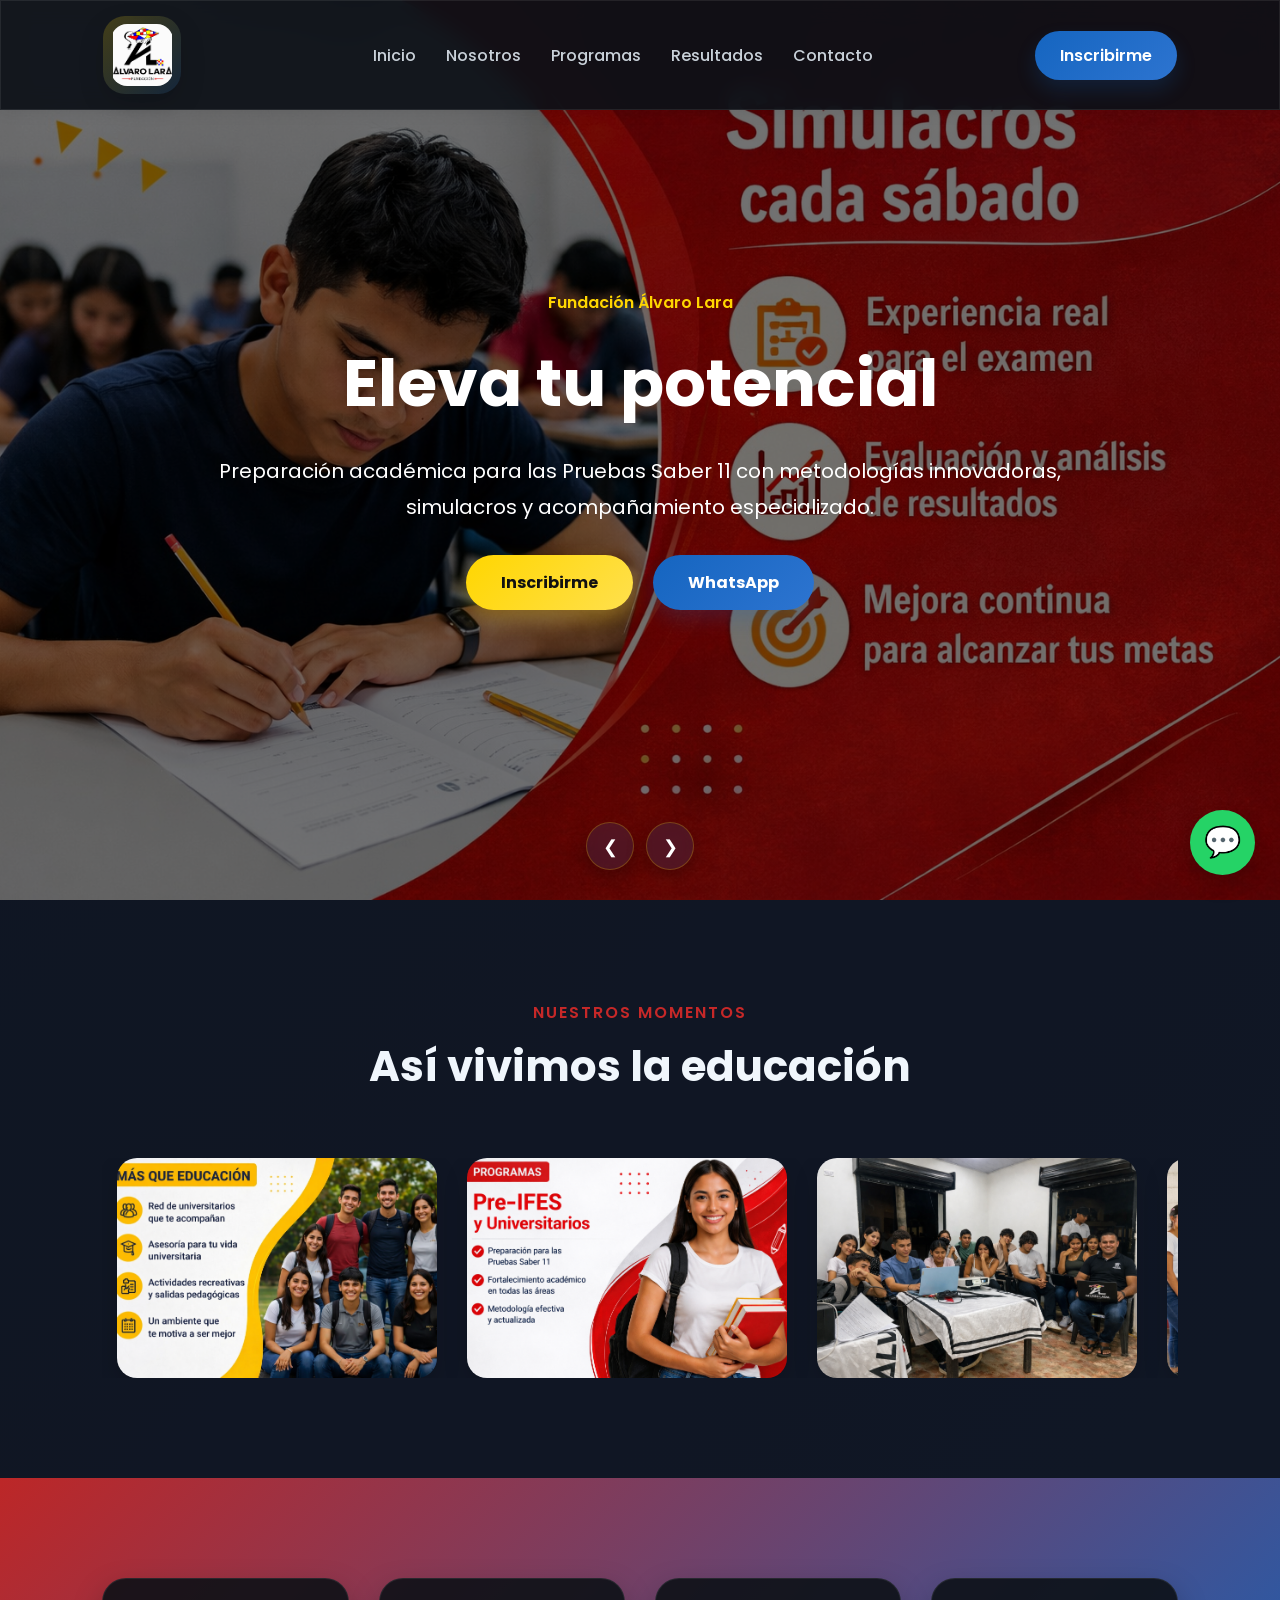
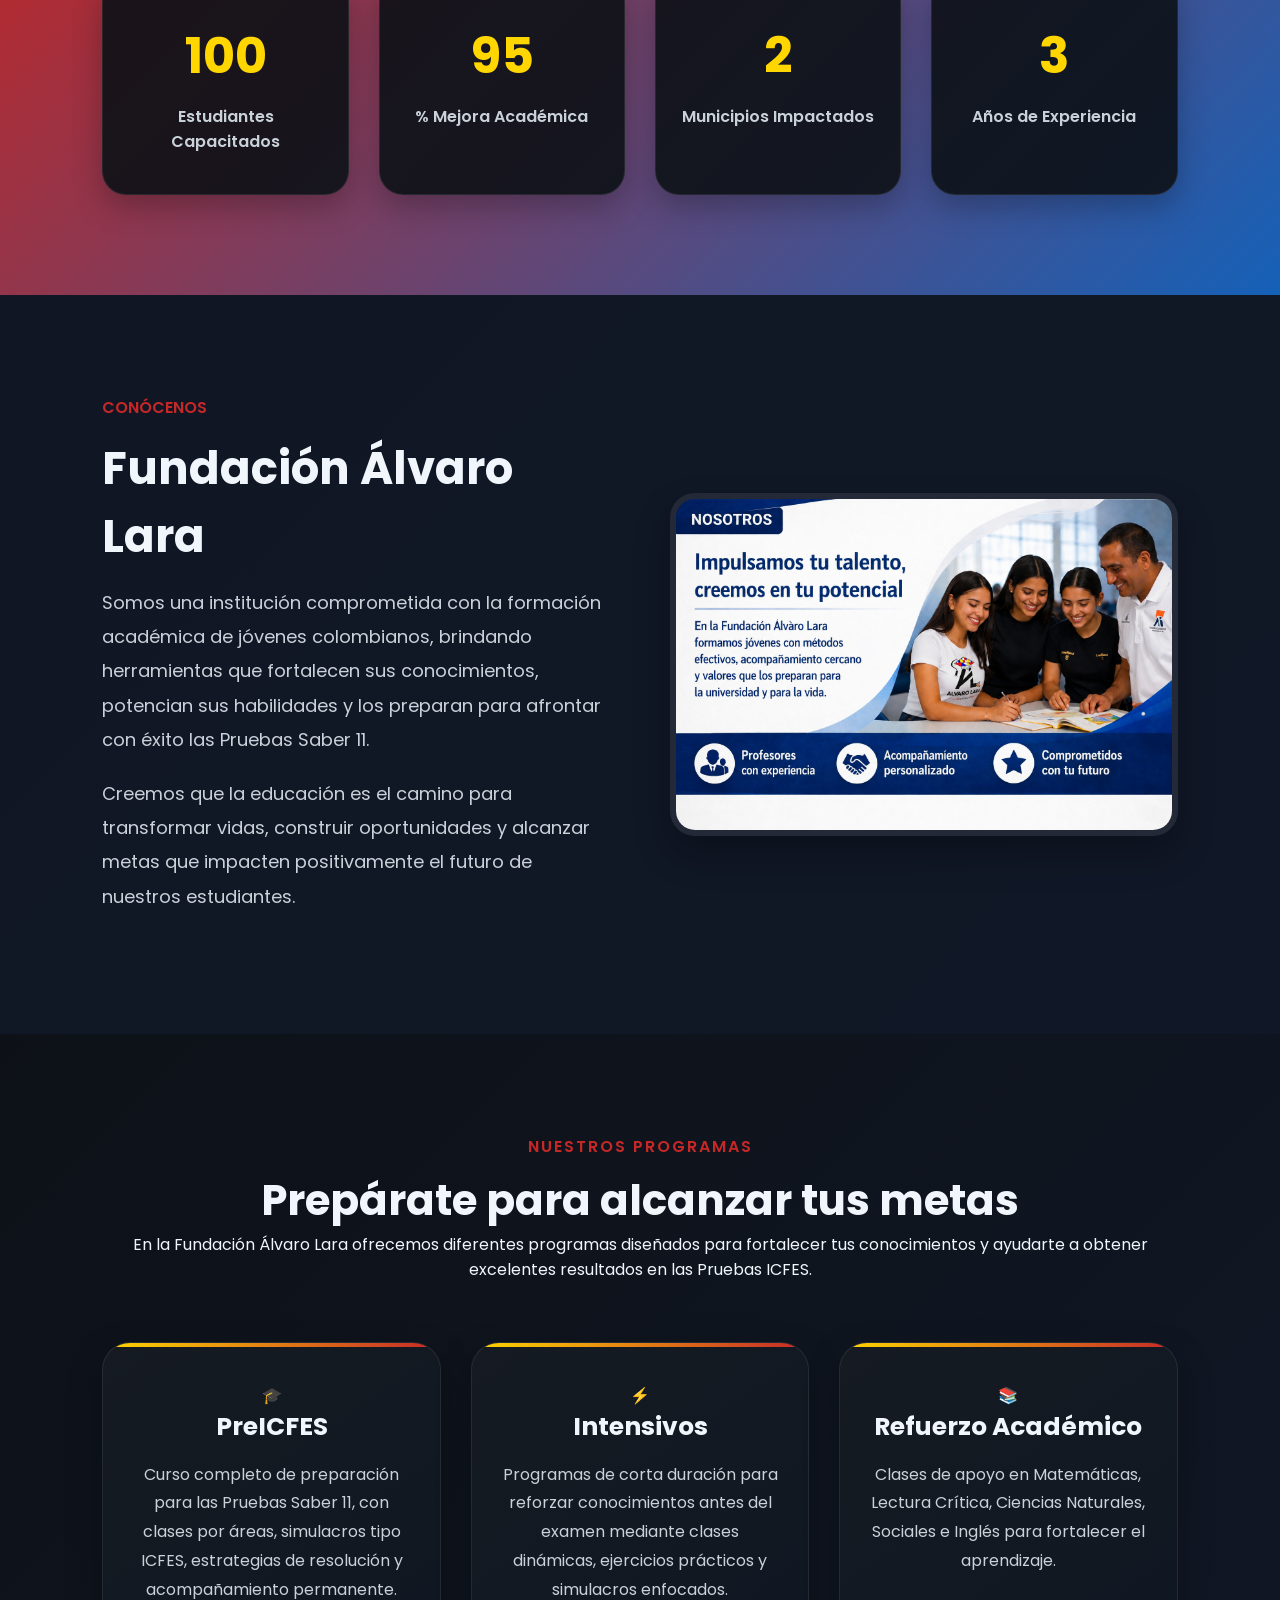
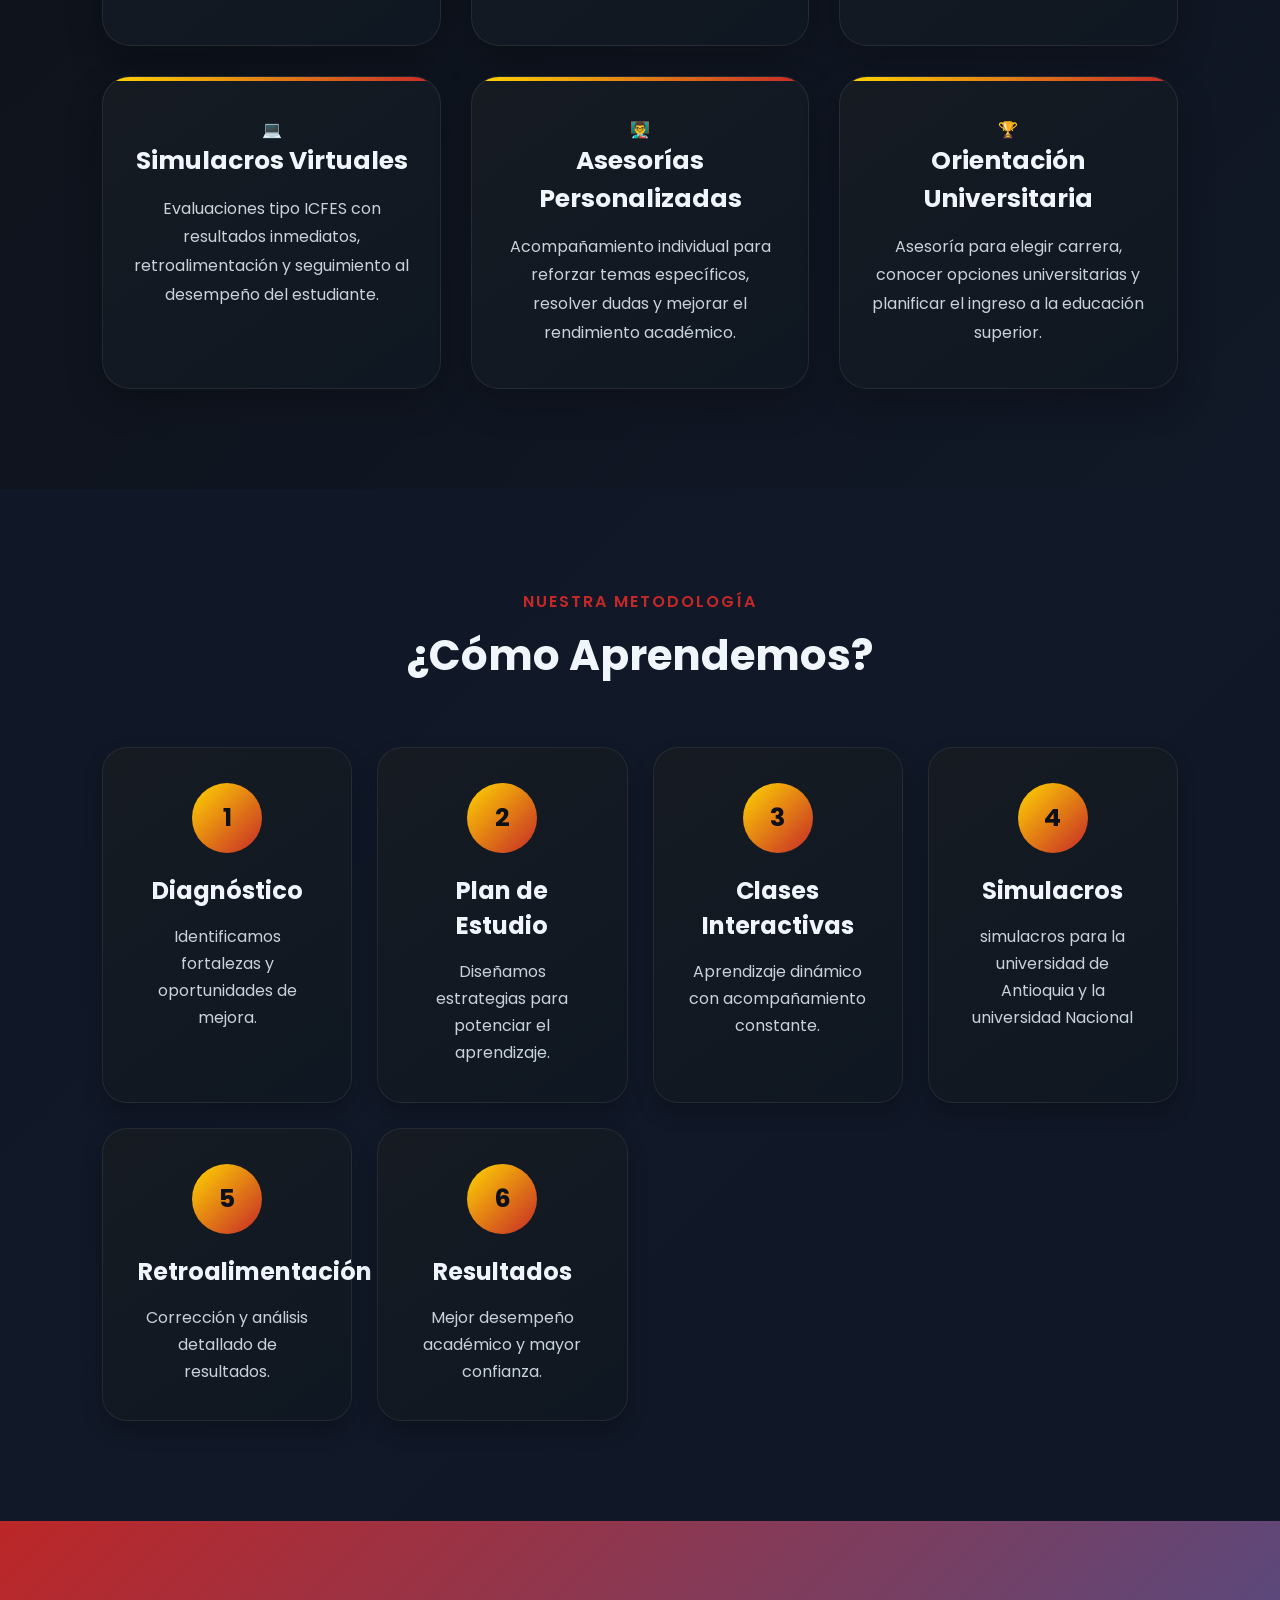
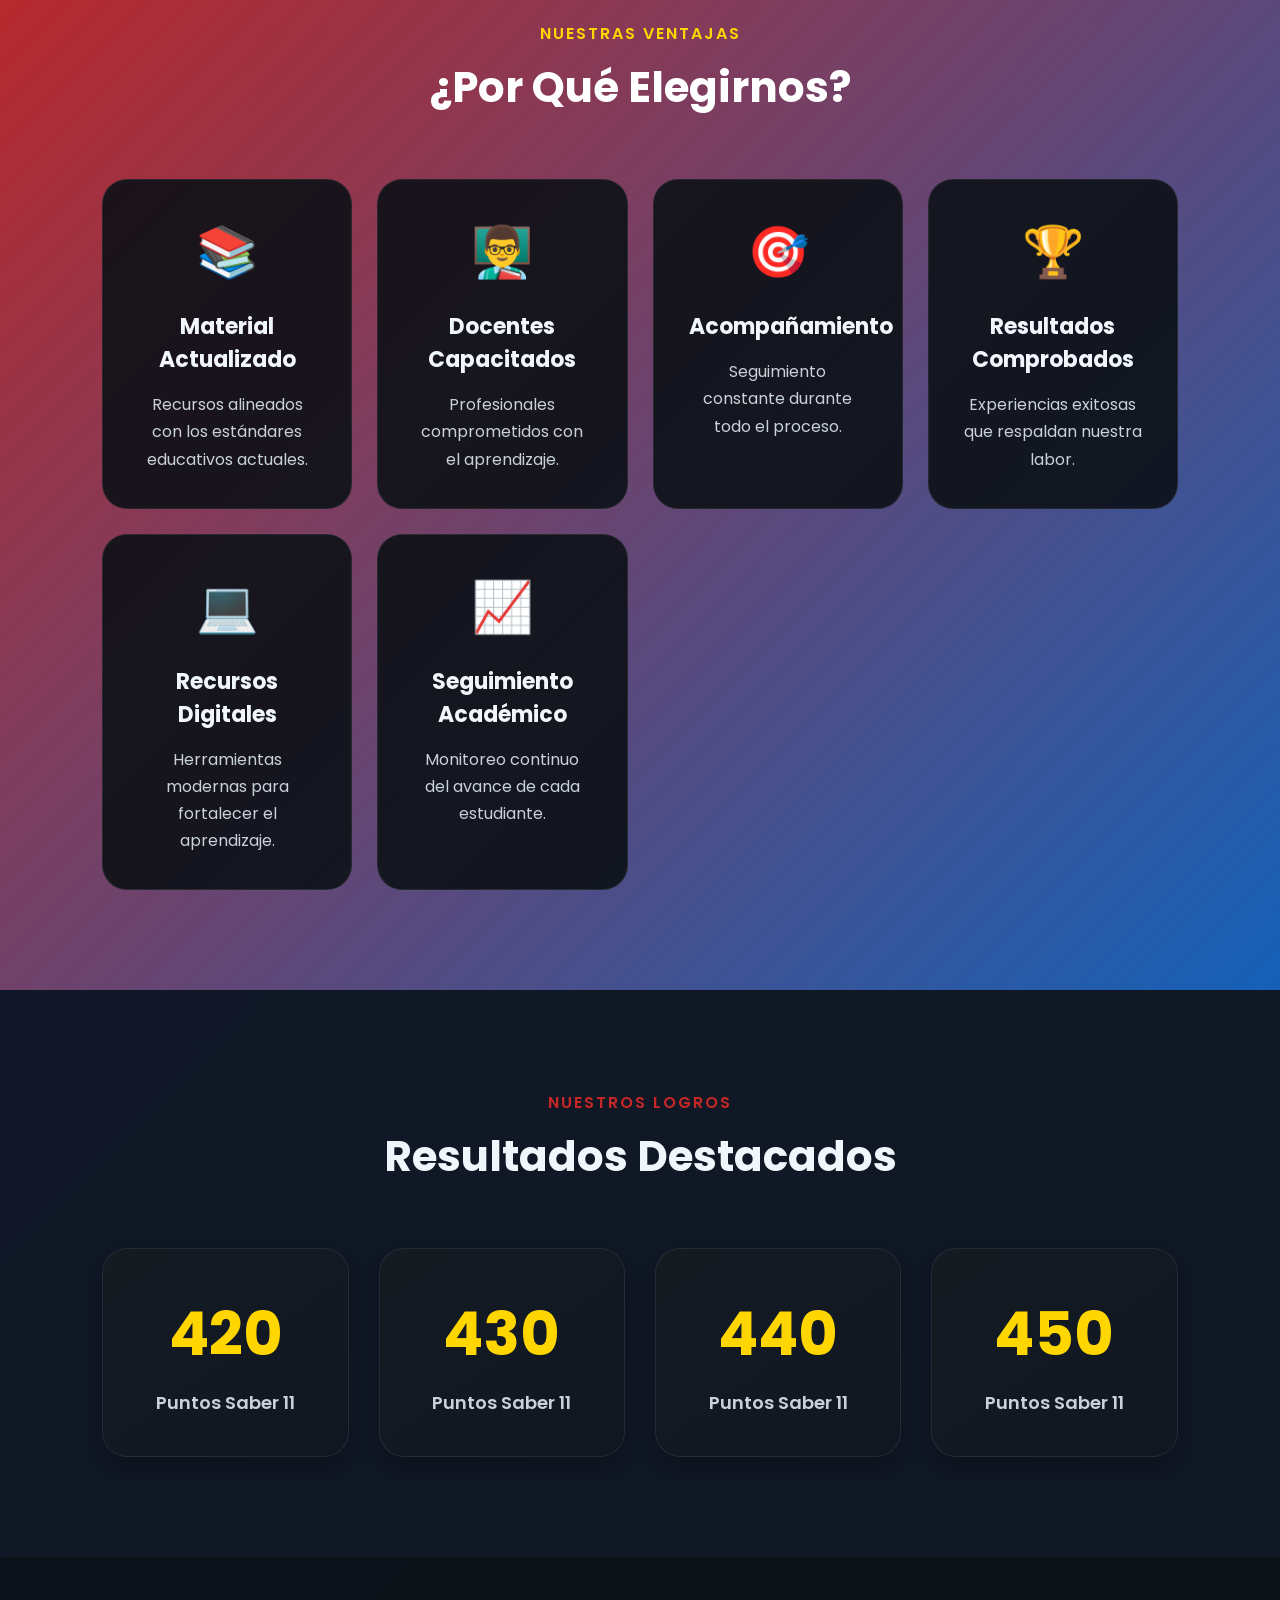
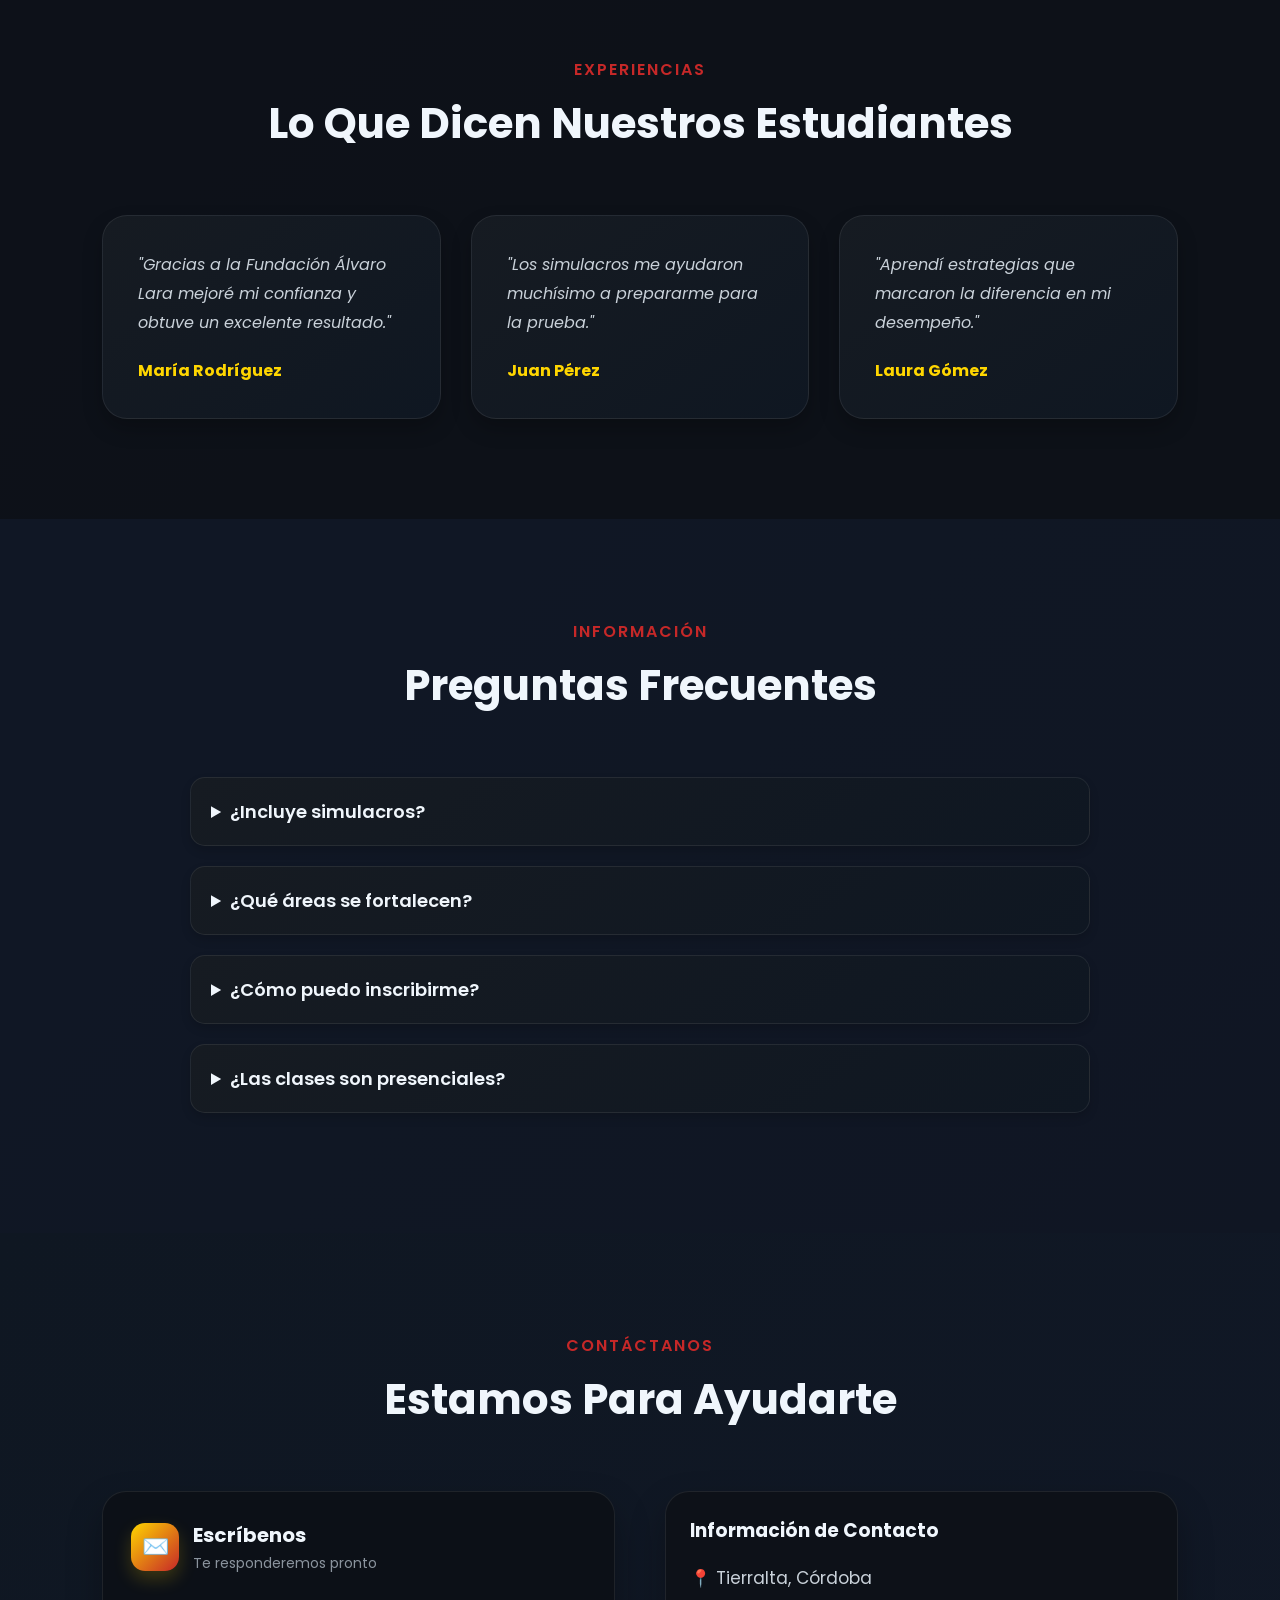
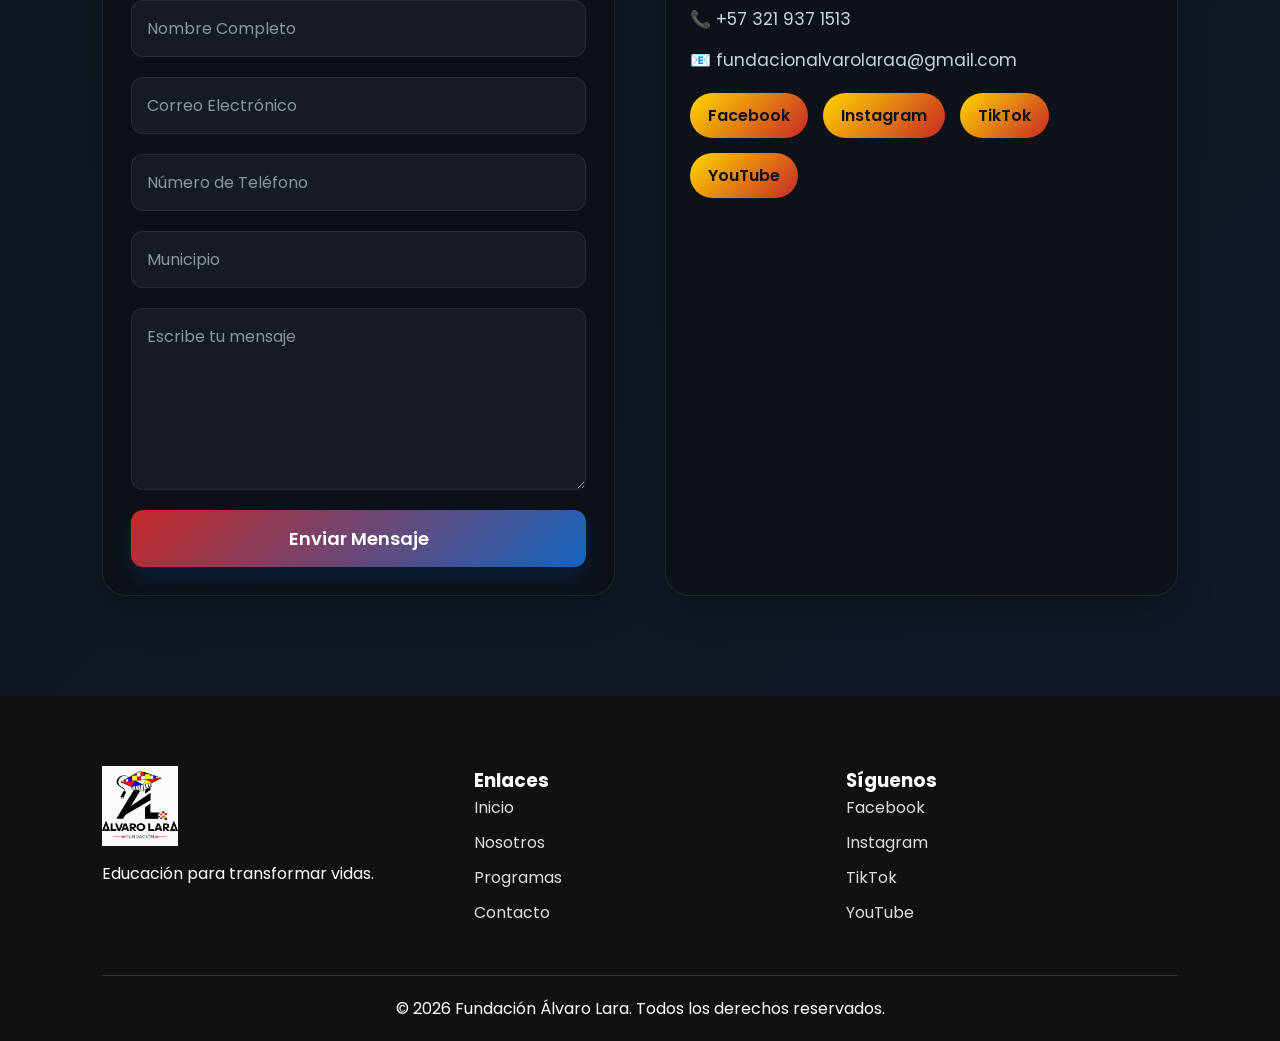
<file: index.html>
<!DOCTYPE html>
<html lang="es">

<head>

<meta charset="UTF-8">
<meta name="viewport" content="width=device-width, initial-scale=1.0">

<title>Fundación Álvaro Lara | PreICFES, Simulacros y Preparación Universitaria</title>

<meta name="description"
content="Fundación Álvaro Lara ofrece cursos PreICFES, simulacros, orientación universitaria y preparación para las Pruebas Saber 11 en Tierralta, Córdoba.">

<meta property="og:title" content="Fundación Álvaro Lara | PreICFES y Preparación Universitaria">

<meta property="og:description" content="Cursos PreICFES, simulacros y preparación para las Pruebas Saber 11 en Tierralta, Córdoba.">

<meta property="og:image" content="https://nyu-syb.github.io/Fundacion-AlvaroLara/imagenes/logo.png">

<meta property="og:url" content="https://nyu-syb.github.io/Fundacion-AlvaroLara/">

<meta property="og:type" content="website">

<meta name="keywords"
content="Fundación Álvaro Lara, Álvaro Lara, PreICFES, ICFES, Saber 11, simulacros, Tierralta, Córdoba, educación, preparación universitaria, alvaro lara, alvaro, lara.">

<meta name="robots" content="index, follow">

<meta name="author" content="Shayra Daniela Pérez Cordero">

<link rel="canonical"
href="https://nyu-syb.github.io/Fundacion-AlvaroLara/">

<link rel="stylesheet" href="style.css">

<link href="https://fonts.googleapis.com/css2?family=Poppins:wght@300;400;500;600;700;800&display=swap" rel="stylesheet">

<link rel="icon" type="image/png" href="favicon.png">
</head>

<body>

<!-- NAVBAR -->

<header>

    <div class="logo">

        <img src="imagenes/logo.png" alt="Fundación Álvaro Lara">

    </div>

    <nav>

        <ul>

            <li><a href="#inicio">Inicio</a></li>
            <li><a href="#nosotros">Nosotros</a></li>
            <li><a href="#programas">Programas</a></li>
            <li><a href="#resultados">Resultados</a></li>
            <li><a href="#contacto">Contacto</a></li>

        </ul>

    </nav>

    <a href="formulario.html" class="btn-nav">

        Inscribirme

    </a>

</header>

<!-- HERO -->

<section class="hero" id="inicio">

    <div class="hero-overlay"></div>

    <div class="hero-slider">

        <img src="imagenes/hero1.jpg" class="active">
        <img src="imagenes/hero2.jpg">
        <img src="imagenes/hero3.jpg">
        <img src="imagenes/hero4.jpg">

    </div>

    <div class="hero-controls" aria-label="Controles del carrusel">
        <button class="hero-control prev" type="button" aria-label="Imagen anterior">&#10094;</button>
        <button class="hero-control next" type="button" aria-label="Imagen siguiente">&#10095;</button>
    </div>

    <div class="hero-content">

        <span>
            Fundación Álvaro Lara
        </span>

        <h1>

            Eleva tu potencial

        </h1>

        <p>

            Preparación académica para las Pruebas Saber 11
            con metodologías innovadoras, simulacros y
            acompañamiento especializado.

        </p>

        <div class="hero-buttons">

            <a href="formulario.html" class="btn-principal">
                Inscribirme
            </a>

            <a href="https://wa.me/573219371513?text=Hola%2C%20quiero%20más%20información%20sobre%20la%20fundación%20Álvaro%20Lara" class="btn-secundario" target="_blank" rel="noopener noreferrer">
                WhatsApp
            </a>

        </div>

    </div>

</section>

<!-- GALERÍA -->

<section class="galeria">

    <div class="titulo-seccion">

        <span>Nuestros Momentos</span>

        <h2>Así vivimos la educación</h2>

    </div>

    <div class="slider-galeria">

        <div class="slide-track">

            <img src="imagenes/mas.jpg">
            <img src="imagenes/programas.jpg">
            <img src="imagenes/foto1.jpg">
            <img src="imagenes/foto4.jpg">
            <img src="imagenes/horarios.jpg">
            <img src="imagenes/foto6.jpg">

            <img src="imagenes/mas.jpg">
            <img src="imagenes/programas.jpg">
            <img src="imagenes/foto1.jpg">
            <img src="imagenes/foto4.jpg">
            <img src="imagenes/horarios.jpg">
            <img src="imagenes/foto6.jpg">

        </div>

    </div>

</section>

<!-- ESTADÍSTICAS -->

<section class="estadisticas">

    <div class="estadistica">

        <h3 class="contador" data-target="100">
            0
        </h3>

        <p>
            Estudiantes Capacitados
        </p>

    </div>

    <div class="estadistica">

        <h3 class="contador" data-target="95">
            0
        </h3>

        <p>
            % Mejora Académica
        </p>

    </div>

    <div class="estadistica">

        <h3 class="contador" data-target="2">
            0
        </h3>

        <p>
            Municipios Impactados
        </p>

    </div>

    <div class="estadistica">

        <h3 class="contador" data-target="3">
            0
        </h3>

        <p>
            Años de Experiencia
        </p>

    </div>

</section>
<!-- NOSOTROS -->

<section class="nosotros" id="nosotros">

    <div class="contenedor-nosotros">

        <div class="texto-nosotros">

            <span>Conócenos</span>

            <h2>Fundación Álvaro Lara</h2>

            <p>

                Somos una institución comprometida con la formación académica
                de jóvenes colombianos, brindando herramientas que fortalecen
                sus conocimientos, potencian sus habilidades y los preparan
                para afrontar con éxito las Pruebas Saber 11.

            </p>

            <p>

                Creemos que la educación es el camino para transformar vidas,
                construir oportunidades y alcanzar metas que impacten
                positivamente el futuro de nuestros estudiantes.

            </p>

        </div>

        <div class="imagen-nosotros">

            <img src="imagenes/nosotros.jpg" alt="Fundación Álvaro Lara">

        </div>

    </div>

</section>

<!-- PROGRAMAS -->

<section id="programas" class="programas">
    <div class="contenedor">

        <div class="titulo-seccion">
            <span>NUESTROS PROGRAMAS</span>
            <h2>Prepárate para alcanzar tus metas</h2>
            <p>
                En la Fundación Álvaro Lara ofrecemos diferentes programas
                diseñados para fortalecer tus conocimientos y ayudarte a obtener
                excelentes resultados en las Pruebas ICFES.
            </p>
        </div>

        <div class="contenedor-programas">

            <div class="programa-card">
                <div class="icono-programa">🎓</div>
                <h3>PreICFES</h3>
                <p>
                    Curso completo de preparación para las Pruebas Saber 11,
                    con clases por áreas, simulacros tipo ICFES, estrategias
                    de resolución y acompañamiento permanente.
                </p>
            </div>

            <div class="programa-card">
                <div class="icono-programa">⚡</div>
                <h3>Intensivos</h3>
                <p>
                    Programas de corta duración para reforzar conocimientos
                    antes del examen mediante clases dinámicas, ejercicios
                    prácticos y simulacros enfocados.
                </p>
            </div>

            <div class="programa-card">
                <div class="icono-programa">📚</div>
                <h3>Refuerzo Académico</h3>
                <p>
                    Clases de apoyo en Matemáticas, Lectura Crítica, Ciencias
                    Naturales, Sociales e Inglés para fortalecer el aprendizaje.
                </p>
            </div>

            <div class="programa-card">
                <div class="icono-programa">💻</div>
                <h3>Simulacros Virtuales</h3>
                <p>
                    Evaluaciones tipo ICFES con resultados inmediatos,
                    retroalimentación y seguimiento al desempeño del estudiante.
                </p>
            </div>

            <div class="programa-card">
                <div class="icono-programa">👨‍🏫</div>
                <h3>Asesorías Personalizadas</h3>
                <p>
                    Acompañamiento individual para reforzar temas específicos,
                    resolver dudas y mejorar el rendimiento académico.
                </p>
            </div>

            <div class="programa-card">
                <div class="icono-programa">🏆</div>
                <h3>Orientación Universitaria</h3>
                <p>
                    Asesoría para elegir carrera, conocer opciones universitarias
                    y planificar el ingreso a la educación superior.
                </p>
            </div>

        </div>

    </div>
</section>

<!-- CÓMO APRENDEMOS -->

<section class="aprendemos" id="aprendemos">

    <div class="titulo-seccion">

        <span>Nuestra Metodología</span>

        <h2>¿Cómo Aprendemos?</h2>

    </div>

    <div class="linea-tiempo">

        <div class="paso">

            <div class="numero">1</div>

            <h3>Diagnóstico</h3>

            <p>
                Identificamos fortalezas y oportunidades de mejora.
            </p>

        </div>

        <div class="paso">

            <div class="numero">2</div>

            <h3>Plan de Estudio</h3>

            <p>
                Diseñamos estrategias para potenciar el aprendizaje.
            </p>

        </div>

        <div class="paso">

            <div class="numero">3</div>

            <h3>Clases Interactivas</h3>

            <p>
                Aprendizaje dinámico con acompañamiento constante.
            </p>

        </div>

        <div class="paso">

            <div class="numero">4</div>

            <h3>Simulacros</h3>

            <p>
                simulacros para la universidad de Antioquia y la universidad Nacional
            </p>

        </div>

        <div class="paso">

            <div class="numero">5</div>

            <h3>Retroalimentación</h3>

            <p>
                Corrección y análisis detallado de resultados.
            </p>

        </div>

        <div class="paso">

            <div class="numero">6</div>

            <h3>Resultados</h3>

            <p>
                Mejor desempeño académico y mayor confianza.
            </p>

        </div>

    </div>

</section>

<!-- ¿POR QUÉ ELEGIRNOS? -->

<section class="elegirnos">

    <div class="titulo-seccion">

        <span>Nuestras Ventajas</span>

        <h2>¿Por Qué Elegirnos?</h2>

    </div>

    <div class="contenedor-elegirnos">

        <div class="ventaja">

            <div class="icono">📚</div>

            <h3>Material Actualizado</h3>

            <p>
                Recursos alineados con los estándares educativos actuales.
            </p>

        </div>

        <div class="ventaja">

            <div class="icono">👨‍🏫</div>

            <h3>Docentes Capacitados</h3>

            <p>
                Profesionales comprometidos con el aprendizaje.
            </p>

        </div>

        <div class="ventaja">

            <div class="icono">🎯</div>

            <h3>Acompañamiento</h3>

            <p>
                Seguimiento constante durante todo el proceso.
            </p>

        </div>

        <div class="ventaja">

            <div class="icono">🏆</div>

            <h3>Resultados Comprobados</h3>

            <p>
                Experiencias exitosas que respaldan nuestra labor.
            </p>

        </div>

        <div class="ventaja">

            <div class="icono">💻</div>

            <h3>Recursos Digitales</h3>

            <p>
                Herramientas modernas para fortalecer el aprendizaje.
            </p>

        </div>

        <div class="ventaja">

            <div class="icono">📈</div>

            <h3>Seguimiento Académico</h3>

            <p>
                Monitoreo continuo del avance de cada estudiante.
            </p>

        </div>

    </div>

</section>
<!-- RESULTADOS -->

<section class="resultados" id="resultados">

    <div class="titulo-seccion">

        <span>Nuestros Logros</span>

        <h2>Resultados Destacados</h2>

    </div>

    <div class="contenedor-resultados">

        <div class="resultado-card">

            <h3>420</h3>

            <p>Puntos Saber 11</p>

        </div>

        <div class="resultado-card">

            <h3>430</h3>

            <p>Puntos Saber 11</p>

        </div>

        <div class="resultado-card">

            <h3>440</h3>

            <p>Puntos Saber 11</p>

        </div>

        <div class="resultado-card">

            <h3>450</h3>

            <p>Puntos Saber 11</p>

        </div>

    </div>

</section>

<!-- TESTIMONIOS -->

<section class="testimonios">

    <div class="titulo-seccion">

        <span>Experiencias</span>

        <h2>Lo Que Dicen Nuestros Estudiantes</h2>

    </div>

    <div class="contenedor-testimonios">

        <div class="testimonio">

            <p>

                "Gracias a la Fundación Álvaro Lara mejoré mi confianza y obtuve un excelente resultado."

            </p>

            <h4>María Rodríguez</h4>

        </div>

        <div class="testimonio">

            <p>

                "Los simulacros me ayudaron muchísimo a prepararme para la prueba."

            </p>

            <h4>Juan Pérez</h4>

        </div>

        <div class="testimonio">

            <p>

                "Aprendí estrategias que marcaron la diferencia en mi desempeño."

            </p>

            <h4>Laura Gómez</h4>

        </div>

    </div>

</section>

<!-- PREGUNTAS FRECUENTES -->

<section class="faq">

    <div class="titulo-seccion">

        <span>Información</span>

        <h2>Preguntas Frecuentes</h2>

    </div>

    <div class="faq-container">

        <details>

            <summary>
                ¿Incluye simulacros?
            </summary>

            <p>
                Sí, realizamos simulacros periódicos para evaluar el progreso.
            </p>

        </details>

        <details>

            <summary>
                ¿Qué áreas se fortalecen?
            </summary>

            <p>
                Matemáticas, Lectura Crítica, Ciencias Naturales, Sociales e Inglés.
            </p>

        </details>

        <details>

            <summary>
                ¿Cómo puedo inscribirme?
            </summary>

            <p>
                Puedes hacerlo mediante nuestro formulario o WhatsApp.
            </p>

        </details>

        <details>

            <summary>
                ¿Las clases son presenciales?
            </summary>

            <p>
                Dependerá de la modalidad ofrecida por la fundación.
            </p>

        </details>

    </div>

</section>

<!-- CONTACTO -->

<section class="contacto" id="contacto">

    <div class="titulo-seccion">

        <span>Contáctanos</span>

        <h2>Estamos Para Ayudarte</h2>

    </div>

    <div class="contenedor-contacto">

        <form class="formulario" id="form-contacto">

            <div class="formulario-header">
                <div class="formulario-icono">✉️</div>
                <div>
                    <h3>Escríbenos</h3>
                    <p>Te responderemos pronto</p>
                </div>
            </div>

            <input
                type="text"
                name="nombre"
                placeholder="Nombre Completo"
                required>

            <input
                type="email"
                name="email"
                placeholder="Correo Electrónico"
                required>

            <input
                type="tel"
                name="telefono"
                placeholder="Número de Teléfono">

            <input
                type="text"
                name="municipio"
                placeholder="Municipio">

            <textarea
                name="mensaje"
                rows="6"
                placeholder="Escribe tu mensaje"></textarea>

            <button type="submit">

                Enviar Mensaje

            </button>

        </form>

        <div class="info-contacto">

            <h3>Información de Contacto</h3>

            <p>📍 Tierralta, Córdoba</p>

            <p>📞 +57 321 937 1513</p>

            <p>📧 fundacionalvarolaraa@gmail.com</p>

            <div class="redes-sociales">

                <a href="#">Facebook</a>

                <a href="#">Instagram</a>

                <a href="#">TikTok</a>

                <a href="#">YouTube</a>

            </div>

        </div>

    </div>

</section>

<!-- FOOTER -->

<footer>

    <div class="footer-contenido">

        <div class="footer-logo">

            <img src="imagenes/logo.png" alt="Fundación Álvaro Lara">

            <p>

                Educación para transformar vidas.

            </p>

        </div>

        <div class="footer-links">

            <h3>Enlaces</h3>

            <a href="#inicio">Inicio</a>
            <a href="#nosotros">Nosotros</a>
            <a href="#programas">Programas</a>
            <a href="#contacto">Contacto</a>

        </div>

        <div class="footer-redes">

            <h3>Síguenos</h3>

            <a href="#">Facebook</a>
            <a href="#">Instagram</a>
            <a href="#">TikTok</a>
            <a href="#">YouTube</a>

        </div>

    </div>

    <div class="footer-copy">

        <p>

            © 2026 Fundación Álvaro Lara. Todos los derechos reservados.

        </p>

    </div>

</footer>

<!-- WHATSAPP FLOTANTE -->

<a href="https://wa.me/573219371513"
class="whatsapp-float"
target="_blank">

💬

</a>

<script src="script.js"></script>

</body>
</html>
</file>
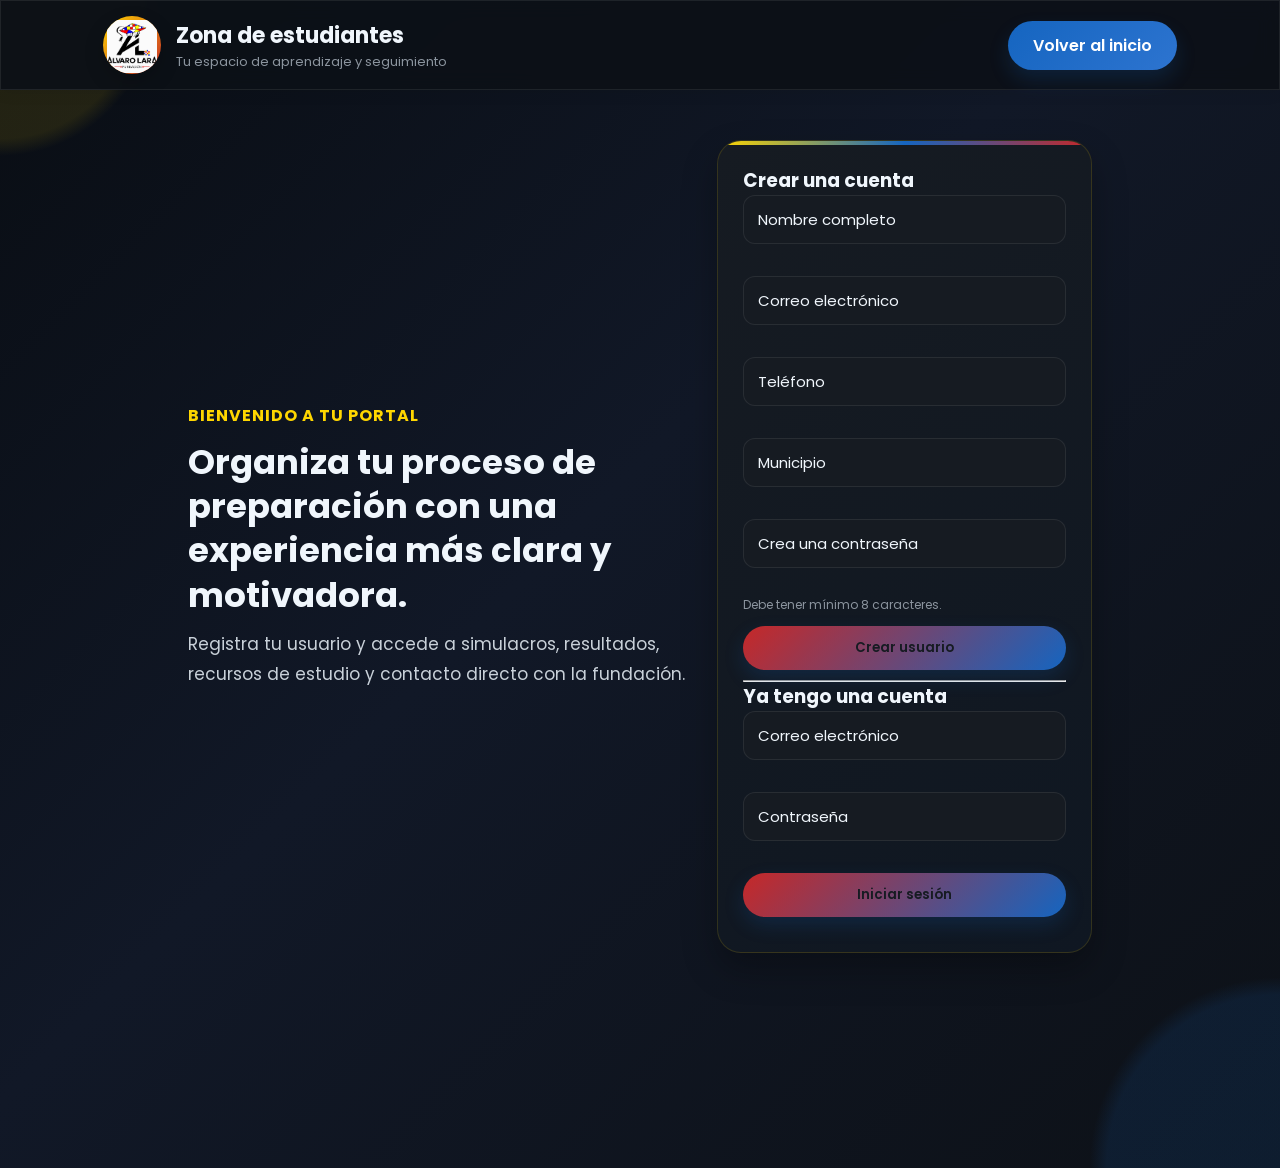
<file: formulario.html>
<!DOCTYPE html>
<html lang="es">
<head>
    <meta charset="UTF-8">
    <meta name="viewport" content="width=device-width, initial-scale=1.0">
    <title>Mi Zona - Fundación Álvaro Lara</title>
    <link rel="stylesheet" href="style.css">
    <link href="https://fonts.googleapis.com/css2?family=Poppins:wght@300;400;500;600;700;800&display=swap" rel="stylesheet">

    <link rel="icon" type="image/png" href="favicon.png">
</head>
<body class="pagina-navegacion">

    <header class="header-navegacion">
        <div class="brand">
            <div class="brand-mark">
                <img src="imagenes/logo.png" alt="Fundación Álvaro Lara">
            </div>
            <div>
                <h1>Zona de estudiantes</h1>
                <p>Tu espacio de aprendizaje y seguimiento</p>
            </div>
        </div>

        <a href="Index.html" class="btn-nav">Volver al inicio</a>
    </header>

    <main class="dashboard-shell">

        <section class="hero-panel">
            <div class="hero-copy">
                <span>Bienvenido a tu portal</span>
                <h2>Organiza tu proceso de preparación con una experiencia más clara y motivadora.</h2>
                <p>Registra tu usuario y accede a simulacros, resultados, recursos de estudio y contacto directo con la fundación.</p>
            </div>

            <div class="registro-card">
                <h3>Crear una cuenta</h3>
                <form id="form-registro" class="form-registro">
                    <div class="input-group">
                        <input type="text" name="nombre" placeholder="Nombre completo">
                        <p class="field-error" data-error-for="nombre"></p>
                    </div>
                    <div class="input-group">
                        <input type="email" name="email" placeholder="Correo electrónico">
                        <p class="field-error" data-error-for="email"></p>
                    </div>
                    <div class="input-group">
                        <input type="tel" name="telefono" placeholder="Teléfono">
                        <p class="field-error" data-error-for="telefono"></p>
                    </div>
                    <div class="input-group">
                        <input type="text" name="municipio" placeholder="Municipio">
                        <p class="field-error" data-error-for="municipio"></p>
                    </div>
                    <div class="input-group">
                        <input type="password" name="password" placeholder="Crea una contraseña">
                        <p class="field-error" data-error-for="password"></p>
                    </div>
                    <small class="password-help">Debe tener mínimo 8 caracteres.</small>
                    <button type="submit">Crear usuario</button>
                </form>
                <p id="mensaje-registro" class="form-message"></p>
                <hr class="separador-login">
                <h3>Ya tengo una cuenta</h3>
                <form id="form-login" class="form-registro">
                    <div class="input-group">
                        <input type="email" name="email" placeholder="Correo electrónico" required>
                        <p class="field-error" data-error-for="login-email"></p>
                    </div>
                    <div class="input-group">
                        <input type="password" name="password" placeholder="Contraseña" required>
                        <p class="field-error" data-error-for="login-password"></p>
                    </div>
                    <button type="submit">Iniciar sesión</button>
                </form>
                <p id="mensaje-login" class="form-message"></p>
            </div>
        </section>

        <section id="panel-usuario" class="panel-usuario oculto">
            <div class="panel-head">
                <div>
                    <h3 id="bienvenida">Hola, estudiante</h3>
                    <p>Tu ruta de preparación está lista para comenzar.</p>
                </div>
                <button id="btn-cerrar-sesion" class="btn-secundario small">Cerrar sesión</button>
            </div>

            <nav class="panel-nav">
                <a href="#simulacros">Simulacros</a>
                <a href="#puntajes">Puntajes</a>
                <a href="#resultados">Resultados</a>
                <a href="#contactos">Contactos</a>
                <a href="#test">Zona de test</a>
            </nav>

            <div class="dashboard-grid">
                <article id="simulacros" class="dashboard-card">
                    <div class="card-icon">📝</div>
                    <h4>Simulacros</h4>
                    <ul>
                        <li>Simulacro 1 · Matemáticas</li>
                        <li>Simulacro 2 · Lectura crítica</li>
                        <li>Simulacro 3 · Ciencias</li>
                    </ul>
                </article>

                <article id="puntajes" class="dashboard-card">
                    <div class="card-icon">📊</div>
                    <h4>Puntajes</h4>
                    <div class="barra"><span style="width: 82%"></span></div>
                    <div class="barra"><span style="width: 76%"></span></div>
                    <div class="barra"><span style="width: 88%"></span></div>
                </article>

                <article id="resultados" class="dashboard-card">
                    <div class="card-icon">🏆</div>
                    <h4>Resultados</h4>
                    <p>Progreso académico: <strong>+18%</strong></p>
                    <p>Mejora en simulacros: <strong>4/5</strong></p>
                    <p>Rango de preparación: <strong>Avanzado</strong></p>
                </article>

                <article id="contactos" class="dashboard-card">
                    <div class="card-icon">📞</div>
                    <h4>Números de contacto</h4>
                    <p>WhatsApp: +57 321 937 1513</p>
                    <p>Correo: contacto@fundacionalvarolara.com</p>
                    <p>Ubicación: Tierralta, Córdoba</p>
                </article>

                <article id="test" class="dashboard-card wide">
                    <div class="card-icon">🧠</div>
                    <h4>Zona de test</h4>
                    <p>Prueba rápida de diagnóstico para medir tu nivel actual.</p>
                    <div class="test-box">
                        <span>Pregunta 1</span>
                        <p>¿Qué tema te gustaría reforzar hoy?</p>
                        <div class="test-tags">
                            <span>Matemáticas</span>
                            <span>Lectura</span>
                            <span>Ciencias</span>
                            <span>Inglés</span>
                            <span>sociales</span>
                        </div>
                    </div>
                </article>
            </div>
        </section>

    </main>

    <script src="script.js"></script>
</body>
</html>
</file>
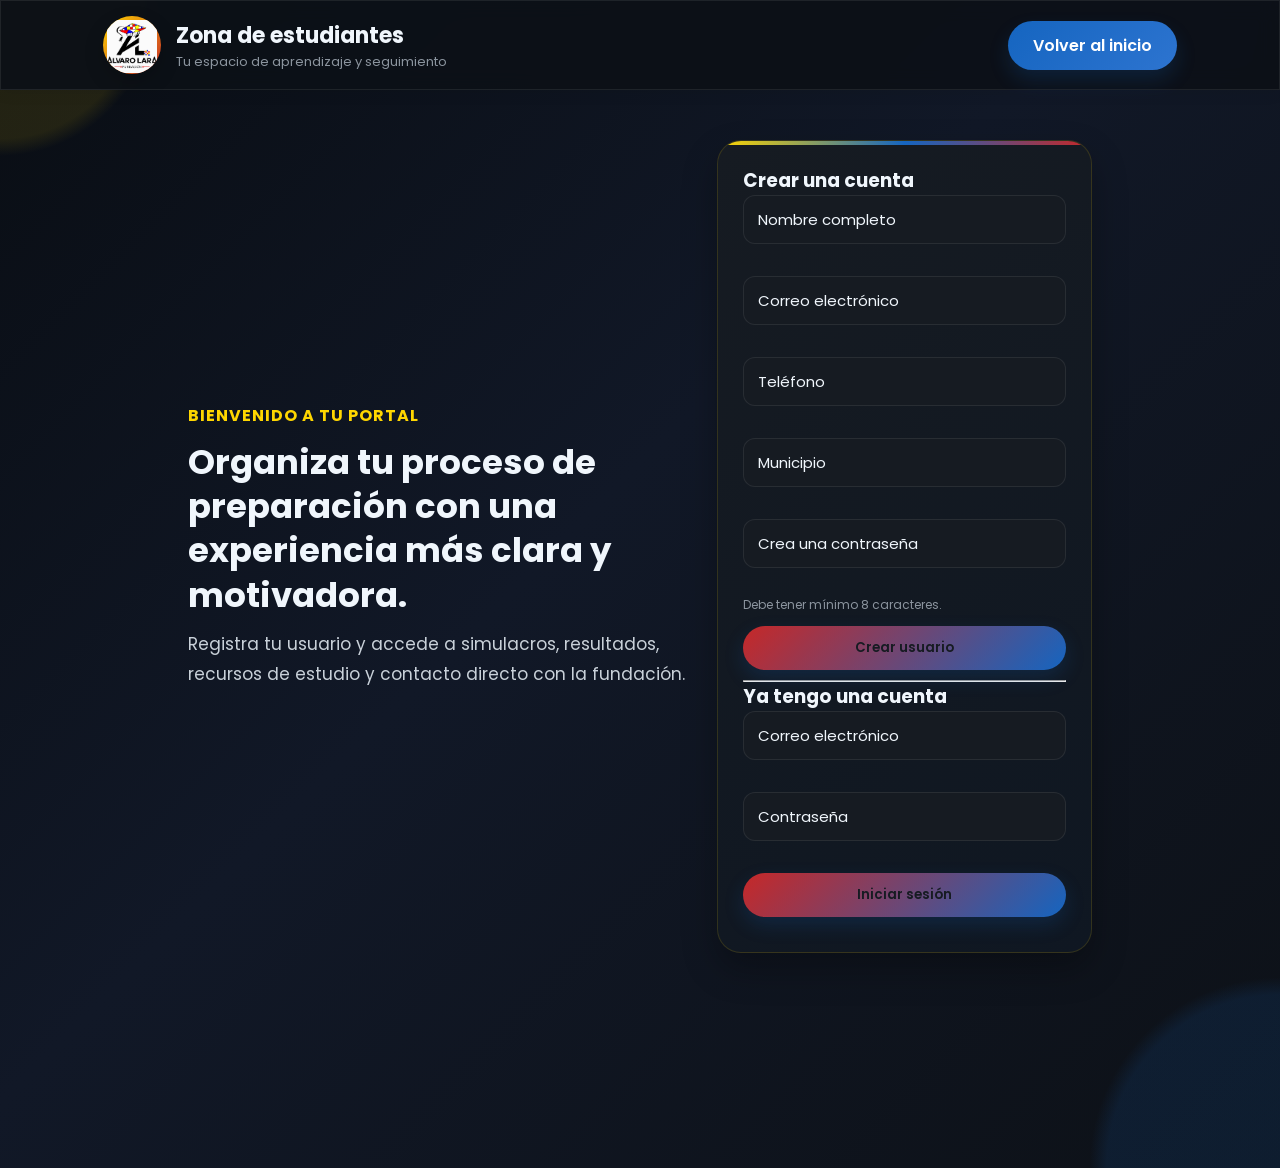
<file: interfas.html>
<!DOCTYPE html>
<html lang="es">
<head>
    <meta charset="UTF-8">
    <meta name="viewport" content="width=device-width, initial-scale=1.0">
    <title>Panel de Estudiantes - Fundación Álvaro Lara</title>
    <link rel="stylesheet" href="style.css">
    <link href="https://fonts.googleapis.com/css2?family=Poppins:wght@300;400;500;600;700;800&display=swap" rel="stylesheet">

    <link rel="icon" type="image/png" href="favicon.png">
    
</head>
<body class="pagina-panel">

    <header class="header-panel">
        <div class="brand-panel">
            <div class="brand-mark">
                <img src="imagenes/logo.png" alt="Fundación Álvaro Lara">
            </div>
            <div>
                <h1>Panel de aprendizaje</h1>
                <p>Tu espacio para practicar, medir y avanzar</p>
            </div>
        </div>
        <a href="Index.html" class="btn-nav">Inicio</a>
    </header>

    <main class="panel-main">
        <section class="panel-hero">
            <div>
                <span>Bienvenido a tu ruta</span>
                <h2>Prepárate con simulacros, retos y seguimiento académico.</h2>
                <p>Accede a recursos de estudio, ejercicios, resultados y una experiencia más interactiva para tu formación.</p>
</div>
            <div class="panel-hero-stats">
                <article class="panel-card destaque">
                    <h3 id="usuario-nombre">Hola, estudiante 👋</h3>
                    <p>Usuario desde: <strong id="usuario-fecha">--</strong></p>
                    <p>Promedio: <strong id="usuario-promedio">0%</strong></p>
                    <p>Simulacros realizados: <strong id="usuario-simulacros">0</strong></p>
                    <p>Mejor puntaje: <strong id="usuario-mejor">0%</strong></p>
                    <p>Retos completados: <strong id="usuario-retos">0</strong></p>
                    <button id="btn-cerrar-sesion-panel" class="btn-secundario small">Cerrar sesión</button>
                </article>
            </div>
            <div class="panel-quickbar">
                <a href="quiz.html?materia=matematicas">Matemáticas</a>
                <a href="quiz.html?materia=lectura">Lectura</a>
                <a href="quiz.html?materia=ciencias">Ciencias</a>
                <a href="quiz.html?materia=ingles">Inglés</a>
                <a href="quiz.html?materia=sociales">Sociales</a>
            </div>
        </section>

        <section class="panel-layout">
            <aside class="panel-sidebar">
                <h3>Explorar</h3>
                <a href="Index.html">Inicio</a>
                <a href="#zona-test">Simulacros</a>
                <a href="recursos.html">Recursos</a>
                <a href="Index.html#contacto">Contactar</a>
            </aside>

            <div class="panel-content">
                <section class="panel-grid">
                    <article class="panel-card">
                        <div class="card-icon">🧪</div>
                        <h3>Simulacros</h3>
                        <p>Prueba tus conocimientos con ejercicios tipo ICFES y respuestas guiadas.</p>
                        <a href="#zona-test" class="mini-btn">Ver simulacros</a>
                    </article>

                    <article class="panel-card">
                        <div class="card-icon">📘</div>
                        <h3>Recursos</h3>
                        <div class="recursos-listas">
                            <a href="recursos.html" class="recurso-item">
                                 📥 Descargar material PDF
                            </a>
                            <a href="trucos.html" class="recurso-item">
                                💡 Trucos para el ICFES
                            </a>
                        </div>
                    </article>

                    <article class="panel-card">
                        <div class="card-icon">🎯</div>
                        <h3>Retos diarios</h3>
                        <p>Completa actividades diarias para mantener tu preparación activa.</p>
                        <a href="retos.html" class="mini-btn">Ver retos</a>
                    </article>
                </section>

                <section id="zona-test" class="panel-section">
                    <div class="panel-card wide">
                        <h3>Zona de test</h3>
                        <p>Escoge una materia y empieza un simulacro tipo ICFES con 20 preguntas y retroalimentación al finalizar.</p>
                        <div class="subject-grid">
                            <a class="subject-card" href="quiz.html?materia=ingles">
                                 <div class="card-icon">🇬🇧</div>
                                 <h4>Inglés</h4>
                                 <p>Comprensión lectora, vocabulario y gramática.</p>
                                
                            </a>
                            <a class="subject-card" href="quiz.html?materia=matematicas">
                                <div class="card-icon">➗</div>
                                <h4>Matemáticas</h4>
                                <p>Razonamiento numérico, álgebra y geometría.</p>
                            </a>
                            <a class="subject-card" href="quiz.html?materia=lectura">
                                <div class="card-icon">📖</div>
                                <h4>Lectura crítica</h4>
                                <p>Comprensión, inferencia y análisis de textos.</p>
                            </a>
                            <a class="subject-card" href="quiz.html?materia=ciencias">
                                <div class="card-icon">🧪</div>
                                <h4>Ciencias</h4>
                                <p>Biología, física, química y entorno natural.</p>
                            </a>
                            <a class="subject-card" href="quiz.html?materia=sociales">
                                <div class="card-icon">🌎</div>
                                <h4>Sociales y Ciudadanas</h4>
                                <p>Historia, geografía, democracia y ciudadanía.</p>
                            </a>
                        </div>
                    </div>
                </section>
            </div>
        </section>
    </main>

    <script src="script.js"></script>
</body>
</html>
</file>
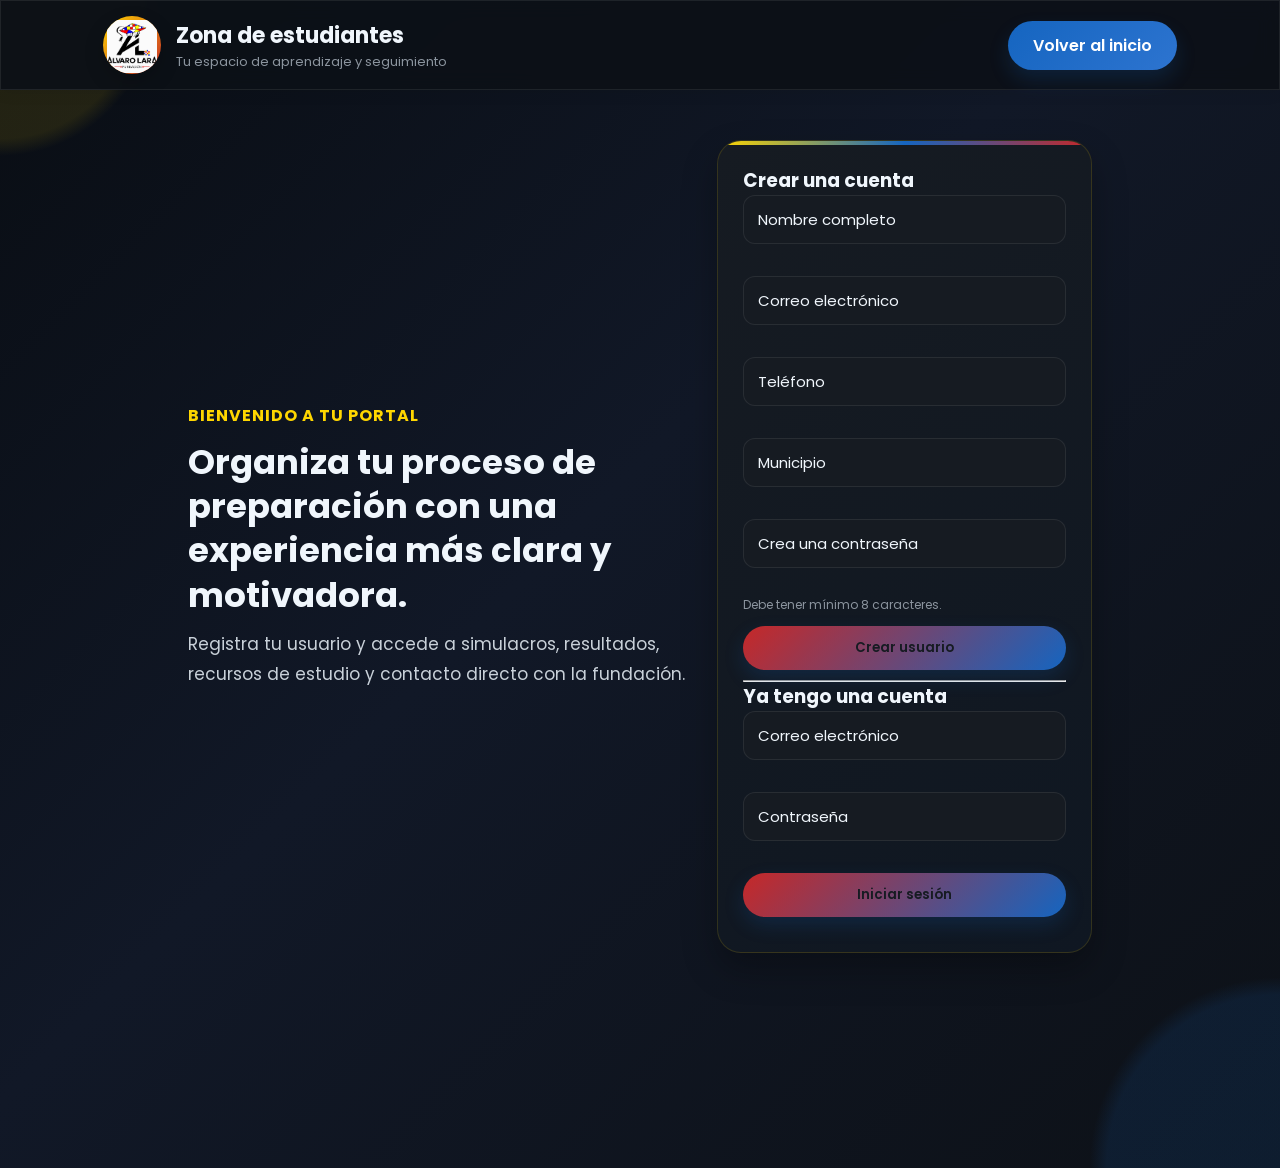
<file: quiz.html>
<!DOCTYPE html>
<html lang="es">
<head>
  <meta charset="UTF-8" />
  <meta name="viewport" content="width=device-width, initial-scale=1.0" />
  <title>Simulacro ICFES</title>
  <link rel="stylesheet" href="style.css" />
  <link href="https://fonts.googleapis.com/css2?family=Poppins:wght@300;400;500;600;700;800&display=swap" rel="stylesheet" />

  <link rel="icon" type="image/png" href="favicon.png">
  
</head>
<body class="quiz-page">
  <header class="header-panel">
  <div class="brand-panel">
    <div class="brand-mark">
      <img src="imagenes/logo.png" alt="Fundación Álvaro Lara" />
    </div>
    <div>
      <h1>Simulacro tipo ICFES</h1>
      <p>Practica por materia y revisa tus aciertos y errores</p>
    </div>
  </div>
</header>

  <main class="quiz-main">
    <section class="quiz-card">
      <div id="quiz-intro" class="quiz-intro">
        <span class="quiz-badge">Prueba personalizada</span>
        <h2 id="quiz-title">Cargando simulacro...</h2>
        <p id="quiz-description">Selecciona una materia para comenzar.</p>
        <button id="start-quiz" class="btn-principal">Iniciar test</button>
      </div>

      <div id="quiz-container" class="quiz-container hidden">
        <div class="quiz-progress">
          <div id="progress-bar" class="progress-bar"></div>
        </div>
        <div class="quiz-meta">
          <span id="question-counter">Pregunta 1 de 20</span>
          <span id="subject-label">Materia</span>
        </div>
        <h3 id="question-text"></h3>
        <div id="options-list" class="options-list"></div>
        <div class="quiz-actions">
          <button id="next-question" class="btn-secundario">Siguiente</button>
        </div>
      </div>

      <div id="quiz-results" class="quiz-results hidden">
        <h3>Resultado del test</h3>
        <p id="score-summary"></p>
        <div class="score-grid">
          <div class="score-box">
            <strong id="correct-count">0</strong>
            <span>Correctas</span>
          </div>
          <div class="score-box">
            <strong id="wrong-count">0</strong>
            <span>Incorrectas</span>
          </div>
          <div class="score-box">
            <strong id="percent-count">0%</strong>
            <span>Porcentaje</span>
          </div>
        </div>
        <div id="wrong-list" class="wrong-list"></div>
        <a href="interfas.html" class="btn-principal">Volver al panel</a>
      </div>
    </section>
  </main>

  <script src="quiz-utils.js"></script>
  <script src="quiz.js"></script>
</body>
</html>
</file>
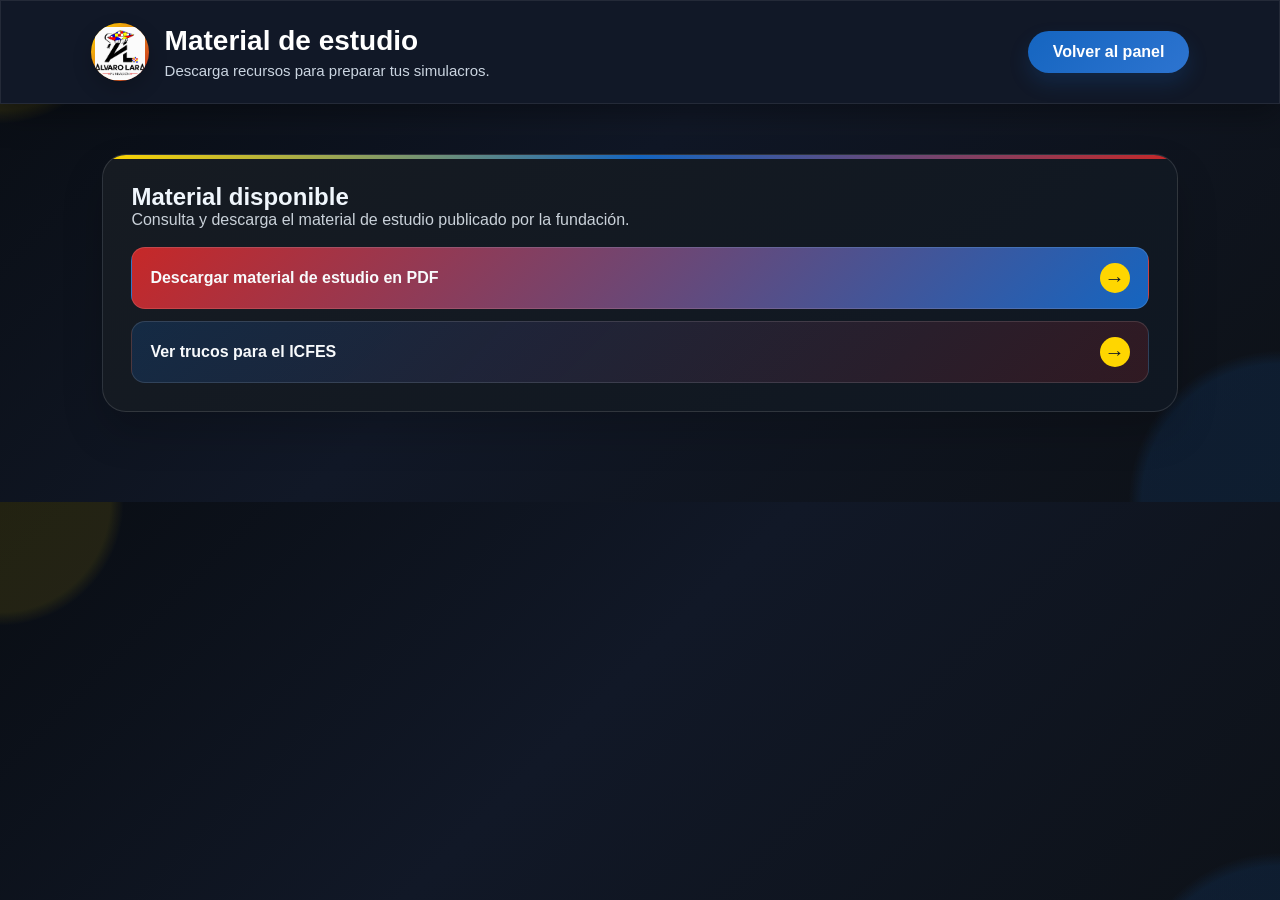
<file: recursos.html>
<!DOCTYPE html>
<html lang="es">
<head>
    <meta charset="UTF-8">
    <meta name="viewport" content="width=device-width, initial-scale=1.0">
    <title>Recursos - Fundación Álvaro Lara</title>
    <link rel="stylesheet" href="style.css">

    <link rel="icon" type="image/png" href="favicon.png">
</head>
<body class="pagina-panel">
<header class="header-panel">
    <div class="brand-panel">
        <div class="brand-mark"><img src="imagenes/logo.png" alt="Fundación Álvaro Lara"></div>
        <div>
            <h1>Material de estudio</h1>
            <p>Descarga recursos para preparar tus simulacros.</p>
        </div>
    </div>
    <a href="interfas.html" class="btn-nav">Volver al panel</a>
</header>

<main class="panel-main">
    <section class="panel-card wide">
        <h2>Material disponible</h2>
        <p>Consulta y descarga el material de estudio publicado por la fundación.</p>
        <div class="recursos-lista">
            <a class="recurso-item" href="imagenes/articles-427503_recurso_10.pdf" download>
                Descargar material de estudio en PDF
            </a>
            <a class="recurso-item" href="trucos.html">
                Ver trucos para el ICFES
            </a>
        </div>
    </section>
</main>
</body>
</html>
</file>
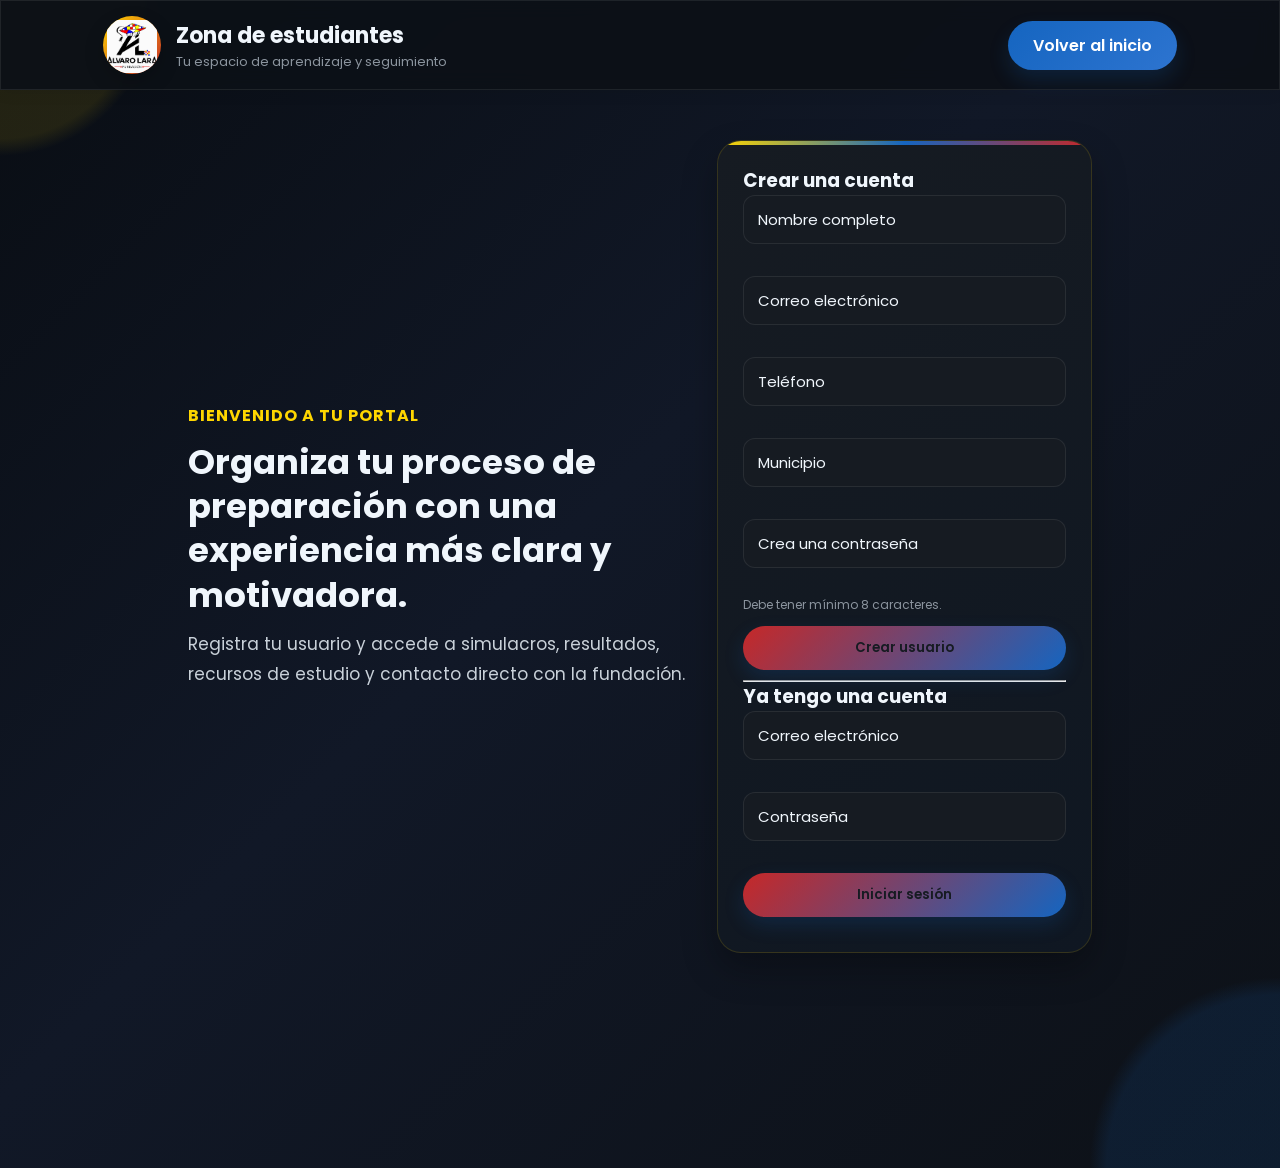
<file: retos.html>
<!DOCTYPE html>
<html lang="es">
<head>

<meta charset="UTF-8">

<meta name="viewport" content="width=device-width, initial-scale=1.0">

<title>Reto Diario</title>

<link rel="stylesheet" href="style.css">

</head>

<body class="quiz-page">

<div class="quiz-wrapper">

<h1>🔥 Reto Diario</h1>

<p>
Demuestra cuánto sabes respondiendo
10 preguntas aleatorias.
</p>

<div id="quiz-container">

<h2 id="question"></h2>

<div id="answers"></div>

<button id="nextBtn">
Siguiente
</button>

</div>

<div id="resultado" style="display:none;">

<h2>Resultado</h2>

<h3 id="score"></h3>

<div id="review"></div>

<div class="reto-actions">
    <button type="button" onclick="location.reload()">Volver a jugar</button>
    <a href="interfas.html" class="btn-principal">Volver al panel</a>
</div>

</div>

</div>

<script src="retos-utils.js"></script>

<script src="retos.js"></script>

</body>

</html>
</file>
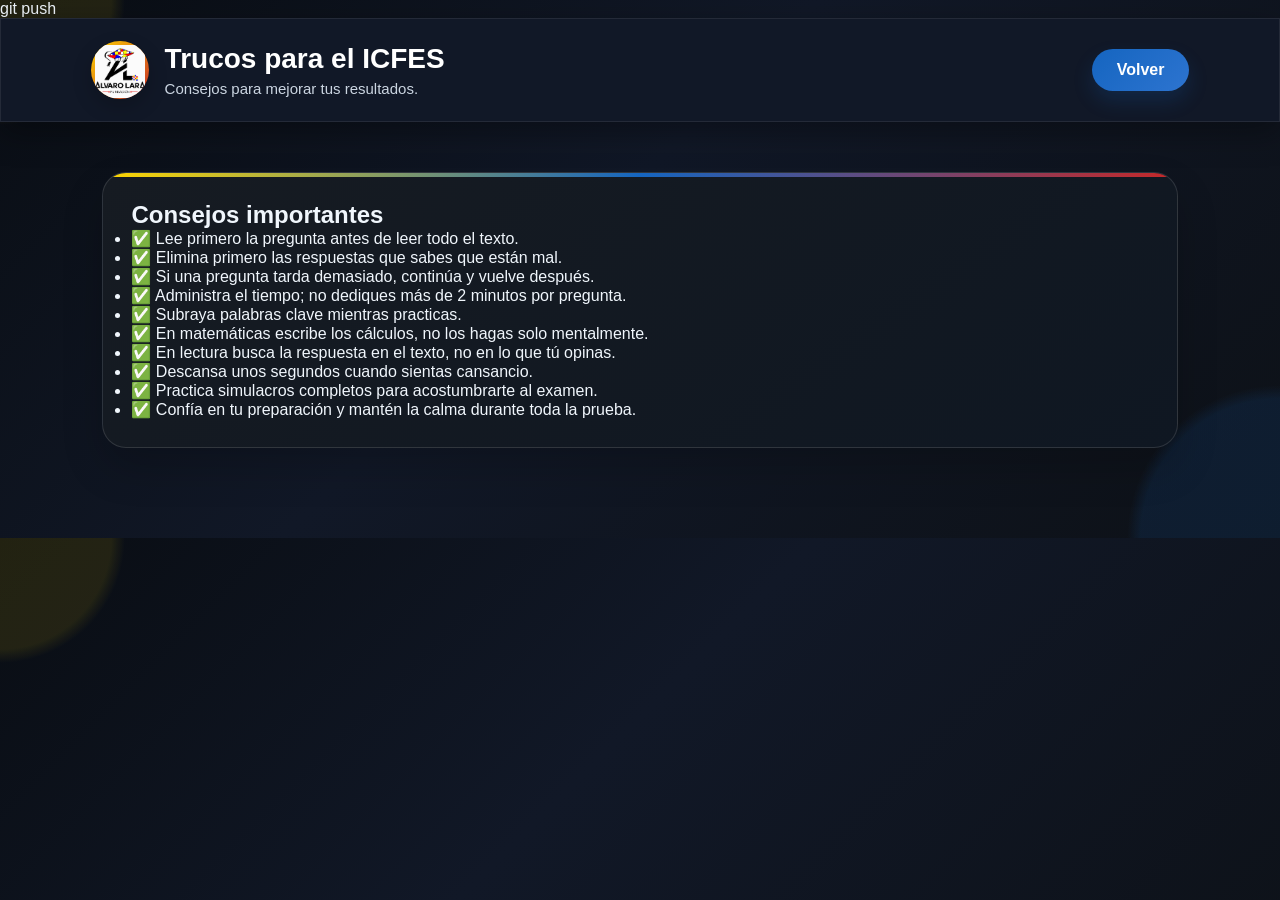
<file: trucos.html>
<!DOCTYPE html>
<html lang="es">
<head>
    <meta charset="UTF-8">
    <meta name="viewport" content="width=device-width, initial-scale=1.0">
    <title>Trucos ICFES</title>
    <link rel="stylesheet" href="style.css">git push

    <link rel="icon" type="image/png" href="favicon.png">
</head>
<body class="pagina-panel">

<header class="header-panel">

<div class="brand-panel">

<div class="brand-mark">
<img src="imagenes/logo.png" alt="">
</div>

<div>
<h1>Trucos para el ICFES</h1>
<p>Consejos para mejorar tus resultados.</p>
</div>

</div>

<a href="interfas.html" class="btn-nav">Volver</a>

</header>

<main class="panel-main">

<section class="panel-card wide">

<h2>Consejos importantes</h2>

<div class="tips-box">

<ul>

<li>✅ Lee primero la pregunta antes de leer todo el texto.</li>

<li>✅ Elimina primero las respuestas que sabes que están mal.</li>

<li>✅ Si una pregunta tarda demasiado, continúa y vuelve después.</li>

<li>✅ Administra el tiempo; no dediques más de 2 minutos por pregunta.</li>

<li>✅ Subraya palabras clave mientras practicas.</li>

<li>✅ En matemáticas escribe los cálculos, no los hagas solo mentalmente.</li>

<li>✅ En lectura busca la respuesta en el texto, no en lo que tú opinas.</li>

<li>✅ Descansa unos segundos cuando sientas cansancio.</li>

<li>✅ Practica simulacros completos para acostumbrarte al examen.</li>

<li>✅ Confía en tu preparación y mantén la calma durante toda la prueba.</li>

</ul>

</div>

</section>

</main>

</body>
</html>
</file>
<file: style.css>
/* =========================
   CONFIGURACIÓN GENERAL
========================= */

*{
margin:0;
padding:0;
box-sizing:border-box;
font-family:'Poppins',sans-serif;
scroll-behavior:smooth;
}

:root{

--rojo:#c62828;
--rojo2:#e53935;

--amarillo:#ffd600;

--azul:#1565c0;

--blanco:#fffdf8;
--blanco-suave:#f8f2e8;
--gris-claro:#f1e9dc;
--gris-texto:#5f5a51;

--negro:#212121;

}

body{

background:
radial-gradient(circle at top left, rgba(255,214,0,.08) 0 8%, transparent 9%),
radial-gradient(circle at bottom right, rgba(21,101,192,.10) 0 10%, transparent 11%),
linear-gradient(135deg, #0b0f16 0%, #111827 45%, #0d1117 100%);
color:#f0f6fc;
overflow-x:hidden;

}

.quiz-page{
  min-height:100vh;
  background:linear-gradient(135deg, #0f172a 0%, #111827 45%, #172554 100%);
}

.hidden{
  display:none !important;
}

img{

max-width:100%;
display:block;

}

a{

text-decoration:none;

}

section{

padding:100px 8%;

}

section:nth-of-type(even){

background:rgba(17,24,39,.72);

}

.panel-card.wide,
.subject-card,
.quiz-card,
.score-box,
.error-card{
  border:1px solid rgba(255,255,255,.12);
  box-shadow:0 20px 40px rgba(0,0,0,.18);
}

.subject-grid{
  display:grid;
  grid-template-columns:repeat(3, minmax(0, 1fr));
  gap:18px;
  margin-top:20px;
}

.subject-card{
  display:block;
  padding:20px;
  border-radius:20px;
  background:rgba(255,255,255,.06);
  color:#f8fafc;
  transition:transform .2s ease, background .2s ease;
}

.subject-card:hover{
  transform:translateY(-4px);
  background:rgba(255,255,255,.12);
}

.subject-card h4{
  margin:12px 0 8px;
}

.subject-card p{
  color:#cbd5e1;
  font-size:14px;
}

.quiz-main{
  padding:140px 6% 60px;
}

.quiz-card{
  max-width:900px;
  margin:0 auto;
  padding:32px;
  border-radius:24px;
  background:rgba(15,23,42,.92);
}

.quiz-badge{
  display:inline-block;
  padding:8px 14px;
  border-radius:999px;
  background:rgba(255,214,0,.16);
  color:#ffd600;
  margin-bottom:12px;
  font-weight:600;
}

.quiz-intro,
.quiz-container,
.quiz-results{
  display:flex;
  flex-direction:column;
  gap:18px;
}

.quiz-progress{
  width:100%;
  height:10px;
  background:rgba(255,255,255,.12);
  border-radius:999px;
  overflow:hidden;
}

.progress-bar{
  height:100%;
  width:0;
  background:linear-gradient(90deg, var(--amarillo), var(--azul));
  transition:width .3s ease;
}

.quiz-meta{
  display:flex;
  justify-content:space-between;
  color:#cbd5e1;
  font-size:14px;
}

.options-list{
  display:grid;
  gap:12px;
}

.option-item{
  display:flex;
  align-items:center;
  gap:10px;
  padding:14px 16px;
  border-radius:14px;
  background:rgba(255,255,255,.06);
  cursor:pointer;
}

.option-item input{
  accent-color:#ffd600;
}

.quiz-actions{
  display:flex;
  justify-content:flex-end;
}

.score-grid{
  display:grid;
  grid-template-columns:repeat(3, minmax(0, 1fr));
  gap:16px;
}

.score-box{
  padding:18px;
  border-radius:18px;
  background:rgba(255,255,255,.06);
  text-align:center;
}

.score-box strong{
  display:block;
  font-size:28px;
  color:#ffd600;
}

.wrong-list{
  display:grid;
  gap:10px;
}

.error-card{
  padding:16px;
  border-radius:16px;
  background:rgba(255,255,255,.05);
}

.wrong-answer{
  color:#ff8a80;
  font-weight:600;
}

.correct-answer{
  color:#86efac;
  font-weight:600;
}

.explanation{
  color:#cbd5e1;
  margin-top:8px;
  font-size:14px;
}

.success-message{
  color:#86efac;
  font-weight:600;
}

@media (max-width: 768px){
  .subject-grid,
  .score-grid{
    grid-template-columns:1fr;
  }

  .quiz-meta{
    flex-direction:column;
    gap:6px;
  }
}

/* =========================
   TITULOS
========================= */

.titulo-seccion{

text-align:center;
margin-bottom:60px;

}

.titulo-seccion span{

color:var(--rojo);
font-weight:600;
text-transform:uppercase;
letter-spacing:2px;

}

.titulo-seccion h2{

font-size:42px;
margin-top:10px;
color:#f0f6fc;

}

/* =========================
   NAVBAR
========================= */

header{

position:fixed;

top:0;
left:0;

width:100%;

display:flex;
justify-content:space-between;
align-items:center;

padding:15px 8%;

background:rgba(13,17,23,.92);
border:1px solid rgba(255,255,255,.08);
backdrop-filter:blur(10px);

box-shadow:0 10px 30px rgba(0,0,0,.35);

z-index:1000;

}

.logo{
width:78px;
height:78px;
padding:8px;
display:flex;
align-items:center;
justify-content:center;
border-radius:22px;
background:linear-gradient(135deg, rgba(255,214,0,.20), rgba(21,101,192,.18));
box-shadow:0 10px 24px rgba(0,0,0,.18);
}

.logo img{
height:100%;
width:100%;
object-fit:contain;
border-radius:16px;
}

nav ul{

display:flex;
list-style:none;

}

nav ul li{

margin-left:30px;

}

nav ul li a{

color:#c9d1d9;

font-weight:500;

transition:.3s;

}

nav ul li a:hover{

color:#ffd600;

}

.btn-nav{

background:linear-gradient(135deg, var(--azul), #2d74d0);

padding:12px 25px;

border-radius:50px;

color:white;

font-weight:600;

transition:.3s;

box-shadow:0 10px 20px rgba(21, 101, 192, .2);

}

.btn-nav:hover{

transform:translateY(-3px);

}

/* =========================
   HERO
========================= */

.hero{

height:100vh;

display:flex;
align-items:center;
justify-content:center;

position:relative;

overflow:hidden;

padding:0;

}

.hero-slider{

position:absolute;

width:100%;
height:100%;

top:0;
left:0;

z-index:1;

}

.hero-slider img{

position:absolute;

width:100%;
height:100%;

object-fit:cover;

opacity:0;

transition:opacity 1.2s ease-in-out;

}

.hero-slider img.active{

opacity:1;

}

.hero-overlay{

position:absolute;

width:100%;
height:100%;

background:rgba(0,0,0,.55);

z-index:2;

}

.hero-controls{

position:absolute;

bottom:30px;

left:50%;

transform:translateX(-50%);

display:flex;

gap:12px;

z-index:3;

}

.hero-control{

width:48px;

height:48px;

border:1px solid rgba(255,214,0,.24);

border-radius:50%;

background:rgba(21,101,192,.16);

backdrop-filter:blur(8px);

color:white;

font-size:18px;

cursor:pointer;

box-shadow:0 8px 20px rgba(0,0,0,.25);

transition:all .3s ease;

}

.hero-control:hover{

background:linear-gradient(135deg, var(--amarillo), var(--rojo));

color:#111;

transform:translateY(-2px) scale(1.05);

box-shadow:0 10px 25px rgba(0,0,0,.3);

}

.hero-content{

position:relative;

z-index:3;

text-align:center;

max-width:850px;

color:white;

}

.hero-content span{

color:var(--amarillo);

font-weight:600;

}

.hero-content h1{

font-size:65px;

margin:20px 0;

}

.hero-content p{

font-size:20px;

line-height:1.8;

margin-bottom:30px;

}

.hero-buttons{

display:flex;

justify-content:center;

gap:20px;

}

.btn-principal{

background:linear-gradient(135deg, var(--amarillo), #ffe04d);

color:#111;

padding:15px 35px;

border-radius:50px;

font-weight:700;

box-shadow:0 10px 20px rgba(255,214,0,.25);

transition:all .3s ease;

}

.btn-principal:hover{

transform:translateY(-3px);

box-shadow:0 14px 25px rgba(255,214,0,.35);

}

.btn-secundario{

background:linear-gradient(135deg, var(--azul), #2d74d0);

color:white;

padding:15px 35px;

border-radius:50px;

font-weight:700;

box-shadow:0 10px 20px rgba(21,101,192,.2);

transition:all .3s ease;

}

.btn-secundario:hover{

transform:translateY(-3px);

box-shadow:0 14px 25px rgba(21,101,192,.28);

}

/* =========================
   GALERIA
========================= */

.galeria{

background:linear-gradient(180deg, rgba(13,17,23,.85), rgba(17,24,39,.95));

overflow:hidden;

}

.slider-galeria{

width:100%;

overflow:hidden;

margin-top:40px;

}

.slide-track{

display:flex;

width:calc(350px * 12);

animation:scroll 35s linear infinite;

}

.slide-track img{

width:320px;

height:220px;

object-fit:cover;

border-radius:20px;

margin:0 15px;

box-shadow:0 10px 25px rgba(0,0,0,.15);

transition:.4s;

}

.slide-track img:hover{

transform:scale(1.05);

}

@keyframes scroll{

0%{

transform:translateX(0);

}

100%{

transform:translateX(calc(-350px * 6));

}

}

/* =========================
   ESTADISTICAS
========================= */

.estadisticas{

background:linear-gradient(135deg, rgba(198,40,40,.95), rgba(21,101,192,.95));

display:grid;

grid-template-columns:
repeat(auto-fit,minmax(220px,1fr));

gap:30px;

}

.estadistica{

background:rgba(13,17,23,.9);

padding:40px 20px;

border-radius:24px;

text-align:center;

box-shadow:0 12px 30px rgba(0,0,0,.25);

border:1px solid rgba(255,255,255,.08);

}

.estadistica h3{

font-size:50px;

color:#ffd600;

margin-bottom:10px;

}

.estadistica p{

font-weight:600;
color:#c9d1d9;

}
/* =========================
   NOSOTROS
========================= */

.nosotros{

background:linear-gradient(135deg, rgba(13,17,23,.95), rgba(17,24,39,.95));

}

.contenedor-nosotros{

display:flex;

align-items:center;

justify-content:space-between;

gap:60px;

}

.texto-nosotros{

flex:1;

}

.texto-nosotros span{

color:var(--rojo);

font-weight:600;

text-transform:uppercase;

}

.texto-nosotros h2{

font-size:45px;

margin:15px 0;
color:#f0f6fc;

}

.texto-nosotros p{

font-size:18px;

line-height:1.9;

margin-bottom:20px;

color:#c9d1d9;

}

.imagen-nosotros{

flex:1;

}

.imagen-nosotros img{

width:100%;

border-radius:25px;

box-shadow:0 18px 35px rgba(0,0,0,.25);

border:6px solid rgba(255,255,255,.08);

}

/* =========================
   PROGRAMAS
========================= */

.programas{

background:linear-gradient(135deg, rgba(13,17,23,.95), rgba(17,24,39,.95));

}

.contenedor-programas{

display:grid;

grid-template-columns:
repeat(auto-fit,minmax(280px,1fr));

gap:30px;

}

.programa-card{

background:linear-gradient(145deg, #161b22, #0f1722);

padding:40px 30px;

border-radius:28px;

text-align:center;

transition:all .4s ease;

box-shadow:0 14px 35px rgba(0,0,0,.25);

border:1px solid rgba(255,255,255,.08);

position:relative;

overflow:hidden;

}

.programa-card::before{

content:"";

position:absolute;

top:0;
left:0;

width:100%;
height:4px;

background:linear-gradient(90deg, var(--amarillo), var(--rojo));

}

.programa-card:hover{

transform:translateY(-10px);

box-shadow:0 18px 40px rgba(0,0,0,.12);

}

.programa-card .icono{

font-size:50px;

margin-bottom:20px;

background:linear-gradient(135deg, rgba(255,214,0,.18), rgba(21,101,192,.20));

width:70px;
height:70px;

border-radius:50%;

display:grid;
place-items:center;

margin-inline:auto;

}

.programa-card h3{

font-size:25px;

margin-bottom:15px;

color:#f0f6fc;

}

.programa-card p{

line-height:1.8;

color:#c9d1d9;

}

/* =========================
   COMO APRENDEMOS
========================= */

.aprendemos{

background:rgba(13,17,23,.8);

}

.linea-tiempo{

display:grid;

grid-template-columns:
repeat(auto-fit,minmax(250px,1fr));

gap:25px;

margin-top:50px;

}

.paso{

background:linear-gradient(145deg, #161b22, #0f1722);

padding:35px;

border-radius:25px;

text-align:center;

box-shadow:0 10px 20px rgba(0,0,0,.22);

position:relative;

transition:.4s;

border:1px solid rgba(255,255,255,.08);

}

.paso:hover{

transform:translateY(-10px);

}

.numero{

width:70px;
height:70px;

margin:auto;

display:flex;

align-items:center;
justify-content:center;

background:linear-gradient(135deg, var(--amarillo), var(--rojo));

color:#0d1117;

font-size:25px;
font-weight:bold;

border-radius:50%;

margin-bottom:20px;

}

.paso h3{

margin-bottom:15px;

font-size:24px;
color:#f0f6fc;

}

.paso p{

color:#c9d1d9;

line-height:1.7;

}

/* =========================
   ELEGIRNOS
========================= */

.elegirnos{

background:linear-gradient(135deg, rgba(198,40,40,.95), rgba(21,101,192,.95));

color:white;

}

.elegirnos .titulo-seccion span{

color:var(--amarillo);

}

.elegirnos .titulo-seccion h2{

color:white;

}

.contenedor-elegirnos{

display:grid;

grid-template-columns:
repeat(auto-fit,minmax(250px,1fr));

gap:25px;

}

.ventaja{

background:rgba(13,17,23,.9);

color:#f0f6fc;

padding:35px;

border-radius:25px;

text-align:center;

transition:.4s;

border:1px solid rgba(255,255,255,.08);

}

.ventaja:hover{

transform:translateY(-10px);

}

.ventaja .icono{

font-size:50px;

margin-bottom:20px;

}

.ventaja h3{

margin-bottom:15px;

font-size:22px;

}

.ventaja p{

line-height:1.7;

color:#c9d1d9;

}
/* =========================
   RESULTADOS
========================= */

.resultados{

background:linear-gradient(135deg, rgba(13,17,23,.95), rgba(17,24,39,.95));

}

.contenedor-resultados{

display:grid;

grid-template-columns:
repeat(auto-fit,minmax(220px,1fr));

gap:30px;

}

.resultado-card{

background:linear-gradient(145deg, #161b22, #0f1722);

padding:40px;

text-align:center;

border-radius:25px;

box-shadow:0 10px 20px rgba(0,0,0,.22);

transition:.4s;

border-bottom:8px solid var(--amarillo);

border:1px solid rgba(255,255,255,.08);

}

.resultado-card:hover{

transform:translateY(-10px);

}

.resultado-card h3{

font-size:60px;

color:#ffd600;

margin-bottom:10px;

}

.resultado-card p{

font-size:18px;

font-weight:600;
color:#c9d1d9;

}

/* =========================
   TESTIMONIOS
========================= */

.testimonios{

background:rgba(13,17,23,.8);

}

.contenedor-testimonios{

display:grid;

grid-template-columns:
repeat(auto-fit,minmax(300px,1fr));

gap:30px;

}

.testimonio{

background:linear-gradient(145deg, #161b22, #0f1722);

padding:35px;

border-radius:25px;

box-shadow:0 10px 20px rgba(0,0,0,.22);

transition:.4s;

border:1px solid rgba(255,255,255,.08);

}

.testimonio:hover{

transform:translateY(-10px);

}

.testimonio p{

font-style:italic;

line-height:1.8;

margin-bottom:20px;
color:#c9d1d9;

}

.testimonio h4{

color:#ffd600;

}

/* =========================
   FAQ
========================= */

.faq{

background:rgba(13,17,23,.8);

}

.faq-container{

max-width:900px;

margin:auto;

}

.faq details{

background:linear-gradient(145deg, #161b22, #0f1722);

margin-bottom:20px;

padding:20px;

border-radius:15px;

box-shadow:0 5px 10px rgba(0,0,0,.15);

border:1px solid rgba(255,255,255,.08);

}

.faq summary{

cursor:pointer;

font-weight:600;

font-size:18px;
color:#f0f6fc;

}

.faq p{

margin-top:15px;

line-height:1.7;

color:#c9d1d9;

}

/* =========================
   CONTACTO
========================= */

.contacto{

background:linear-gradient(135deg, #0f1722 0%, #111827 100%);

}

.contenedor-contacto{

display:grid;

grid-template-columns:
1fr 1fr;

gap:50px;

}

.formulario{

display:flex;

flex-direction:column;

gap:20px;

background:rgba(13,17,23,.92);

padding:28px;

border-radius:24px;

border:1px solid rgba(255,255,255,.08);

box-shadow:0 16px 35px rgba(0,0,0,.28);

}

.formulario-header{

display:flex;

align-items:center;

gap:14px;

margin-bottom:6px;

}

.formulario-icono{

width:48px;

height:48px;

border-radius:14px;

display:grid;

place-items:center;

font-size:22px;

background:linear-gradient(135deg, var(--amarillo), var(--rojo));

box-shadow:0 8px 18px rgba(255,214,0,.2);

}

.formulario-header h3{

margin:0;

color:#f0f6fc;

font-size:20px;

}

.formulario-header p{

margin:3px 0 0;

color:#8b949e;

font-size:14px;

}

.formulario input,
.formulario textarea{

padding:15px;

border:1px solid rgba(255,255,255,.08);

background:#161b22;

color:#f0f6fc;

border-radius:12px;

font-size:16px;

outline:none;

}

.formulario input::placeholder,
.formulario textarea::placeholder{

color:#8b949e;

}

.formulario input:-webkit-autofill,
.formulario input:-webkit-autofill:hover,
.formulario input:-webkit-autofill:focus,
.formulario textarea:-webkit-autofill{

-webkit-text-fill-color:#f0f6fc !important;

-webkit-box-shadow:0 0 0 1000px #161b22 inset !important;

box-shadow:0 0 0 1000px #161b22 inset !important;

border:1px solid rgba(255,255,255,.08);

transition:background-color 9999s ease-in-out 0s;

caret-color:#ffd600;

}

.formulario input:focus,
.formulario textarea:focus{

border-color:var(--azul);

box-shadow:0 0 0 3px rgba(21,101,192,.2);

}

.formulario button{

background:linear-gradient(135deg, var(--rojo), var(--azul));

color:white;

border:none;

padding:15px;

font-size:18px;

font-weight:600;

border-radius:12px;

cursor:pointer;

transition:.3s;

box-shadow:0 10px 20px rgba(21,101,192,.2);

}

.formulario button:hover{

transform:translateY(-3px);

}

.info-contacto{

padding:24px;

background:rgba(13,17,23,.85);

border-radius:24px;

border:1px solid rgba(255,255,255,.08);

box-shadow:0 16px 35px rgba(0,0,0,.28);

}

.info-contacto h3{

margin-bottom:20px;

color:#f0f6fc;

}

.info-contacto p{

margin-bottom:15px;

font-size:17px;

color:#c9d1d9;

}

.redes-sociales{

display:flex;

flex-wrap:wrap;

gap:15px;

margin-top:20px;

}

.redes-sociales a{

background:linear-gradient(135deg, var(--amarillo), var(--rojo));

color:#0d1117;

padding:10px 18px;

border-radius:30px;

font-weight:600;

}

/* =========================
   FOOTER
========================= */

footer{

background:#111;

color:white;

padding:70px 8% 20px;

}

.footer-contenido{

display:grid;

grid-template-columns:
repeat(auto-fit,minmax(250px,1fr));

gap:40px;

}

.footer-logo img{

height:80px;

margin-bottom:15px;

}

.footer-links,
.footer-redes{

display:flex;

flex-direction:column;

}

.footer-links a,
.footer-redes a{

color:#ddd;

margin-bottom:10px;

transition:.3s;

}

.footer-links a:hover,
.footer-redes a:hover{

color:var(--amarillo);

}

.footer-copy{

text-align:center;

margin-top:40px;

padding-top:20px;

border-top:1px solid rgba(255,255,255,.15);

}

/* =========================
   NUEVA PÁGINA DE NAVEGACIÓN
========================= */

body.pagina-navegacion{
background:
radial-gradient(circle at top left, rgba(255,214,0,.10) 0 8%, transparent 9%),
radial-gradient(circle at bottom right, rgba(21,101,192,.14) 0 10%, transparent 11%),
linear-gradient(135deg, #090d13 0%, #111827 45%, #0d1117 100%);
color:#f0f6fc;
}

.header-navegacion{
padding:25px 8%;
display:flex;
align-items:center;
justify-content:space-between;
gap:20px;
background:rgba(13,17,23,.92);
border:1px solid rgba(255,255,255,.08);
backdrop-filter:blur(10px);
box-shadow:0 10px 30px rgba(0,0,0,.35);
}

.brand{
display:flex;
align-items:center;
gap:15px;
}

.brand-mark{
width:60px;
height:60px;
border-radius:50%;
display:grid;
place-items:center;
background:linear-gradient(135deg, var(--amarillo), var(--rojo));
padding:4px;
box-shadow:0 8px 20px rgba(0,0,0,.2);
overflow:hidden;
}

.brand-mark img{
width:100%;
height:100%;
object-fit:contain;
}

.brand h1{
font-size:22px;
margin:0;
color:#f0f6fc;
}

.brand p{
font-size:13px;
color:#8b949e;
margin:0;
}

.dashboard-shell{
padding:40px 8% 80px;
}

.hero-panel{
display:grid;
grid-template-columns:1.2fr .9fr;
gap:30px;
align-items:center;
margin-bottom:35px;
}

.hero-copy span{
color:#ffd600;
font-weight:700;
text-transform:uppercase;
letter-spacing:1px;
}

.hero-copy h2{
font-size:34px;
margin:12px 0;
line-height:1.3;
color:#f0f6fc;
}

.hero-copy p{
font-size:17px;
line-height:1.8;
color:#c9d1d9;
max-width:650px;
}

.registro-card,
.dashboard-card{
background:linear-gradient(145deg, #161b22, #0f1722);
border-radius:24px;
padding:25px;
box-shadow:0 16px 35px rgba(0,0,0,.28);
border:1px solid rgba(255,214,0,.14);
position:relative;
overflow:hidden;
color:#f0f6fc;
}

.registro-card::before,
.dashboard-card::before{
content:"";
position:absolute;
top:0;
left:0;
width:100%;
height:4px;
background:linear-gradient(90deg, var(--amarillo), var(--azul), var(--rojo));
}

.form-registro{
display:flex;
flex-direction:column;
gap:12px;
}

.input-group{
display:flex;
flex-direction:column;
gap:6px;
}

.form-registro input{
padding:12px 14px;
border:1px solid rgba(255,255,255,.08);
border-radius:12px;
font-size:15px;
background:#161b22;
color:#f0f6fc;
outline:none;
transition:background .2s ease, border-color .2s ease, box-shadow .2s ease;
-webkit-text-fill-color:#f0f6fc;
caret-color:#ffd600;
}

.form-registro input.input-error{
border-color:#ff8a80;
box-shadow:0 0 0 2px rgba(255,138,128,.2);
}

.field-error{
min-height:14px;
font-size:12px;
color:#ff8a80;
margin-left:2px;
}

.form-registro input::placeholder{
color:#6e7b8e;
}

.form-registro input:-webkit-autofill,
.form-registro input:-webkit-autofill:hover,
.form-registro input:-webkit-autofill:focus,
.form-registro input:-webkit-autofill:active{

    -webkit-text-fill-color:#f0f6fc !important;

    -webkit-box-shadow:0 0 0px 1000px #161b22 inset !important;

    box-shadow:0 0 0px 1000px #161b22 inset !important;

    border:1px solid rgba(255,255,255,.08);

    transition:background-color 9999s ease-in-out 0s;

    caret-color:#ffd600;
}

.form-registro button,
.btn-secundario.small{
border:none;
padding:12px 16px;
border-radius:999px;
background:linear-gradient(135deg, var(--rojo), var(--azul));
color:#161b22;
cursor:pointer;
font-weight:600;
transition:.3s;
box-shadow:0 8px 20px rgba(21,101,192,.2);
}

.form-registro button:hover,
.btn-secundario.small:hover{
transform:translateY(-2px);
}

.form-message{
margin-top:10px;
font-size:14px;
color:#ffd600;
}

.password-help{
font-size:12px;
color:#8b949e;
margin-top:-4px;
}

.panel-usuario{margin-top:10px;}

.panel-head{
display:flex;
align-items:center;
justify-content:space-between;
gap:20px;
margin-bottom:20px;
}

.panel-head h3{margin:0;color:#f0f6fc;}

.panel-head p{color:#8b949e;margin:6px 0 0;}

.panel-nav{
display:flex;
flex-wrap:wrap;
gap:12px;
margin-bottom:25px;
}

.panel-nav a{
background:#21262d;
color:#c9d1d9;
padding:10px 14px;
border-radius:999px;
border:1px solid rgba(255,255,255,.06);
box-shadow:0 8px 20px rgba(0,0,0,.15);
font-weight:600;
transition:.3s;
}

.panel-nav a:hover{
transform:translateY(-2px);
color:#ffd600;
}

.dashboard-grid{
display:grid;
grid-template-columns:repeat(2, minmax(240px, 1fr));
gap:22px;
}

.dashboard-card{position:relative;}

.dashboard-card.wide{grid-column:span 2;}

.card-icon{font-size:30px;margin-bottom:12px;}

.dashboard-card h4{margin-bottom:10px;}

.dashboard-card ul{padding-left:18px;color:#c9d1d9;line-height:1.8;}

.barra{
height:10px;
background:#1f2937;
border-radius:999px;
overflow:hidden;
margin-bottom:10px;
}

.barra span{
display:block;
height:100%;
background:linear-gradient(90deg, var(--amarillo), var(--azul), var(--rojo));
border-radius:999px;
}

.test-box{
margin-top:12px;
padding:14px;
background:#1c2430;
border-radius:14px;
border:1px solid rgba(255,255,255,.06);
}

.test-tags{display:flex;flex-wrap:wrap;gap:8px;margin-top:10px;}

.test-tags span{
padding:8px 10px;
border-radius:999px;
background:#21262d;
font-size:13px;
color:#202122;
}

.oculto{display:none;}

.whatsapp-float{

position:fixed;

right:25px;

bottom:25px;

width:65px;
height:65px;

background:#25D366;

color:white;

display:flex;

justify-content:center;
align-items:center;

font-size:30px;

border-radius:50%;

box-shadow:0 10px 20px rgba(0,0,0,.2);

z-index:999;

transition:.3s;

}

.whatsapp-float:hover{

transform:scale(1.1);

}

/* =========================
   PANEL DE ESTUDIANTES
========================= */

body.pagina-panel{
background:
radial-gradient(circle at top left, rgba(255,214,0,.10) 0 8%, transparent 9%),
radial-gradient(circle at bottom right, rgba(21,101,192,.14) 0 10%, transparent 11%),
linear-gradient(135deg, #090d13 0%, #111827 45%, #0d1117 100%);
color:#f0f6fc;
}

.header-panel{
padding:30px 8%;
display:flex;
align-items:center;
justify-content:space-between;
gap:20px;
background:rgba(13,17,23,.92);
border:1px solid rgba(255,255,255,.08);
backdrop-filter:blur(10px);
box-shadow:0 10px 30px rgba(0,0,0,.35);
flex-wrap:wrap;
}

.brand-panel{
display:flex;
align-items:center;
gap:15px;
min-width:0;
flex:1;
}

.brand-panel h1{
font-size:22px;
margin:0;
white-space:nowrap;
color:#f0f6fc;
}

.brand-panel p{
margin:4px 0 0;
font-size:14px;
color:#8b949e;
}

.panel-main{
padding:50px 8% 90px;
}

.panel-hero{
display:flex;
align-items:center;
justify-content:space-between;
gap:20px;
margin-bottom:30px;
padding:32px 32px;
background:linear-gradient(135deg, #161b22, #0f1722);
border:1px solid rgba(255,255,255,.08);
border-radius:24px;
box-shadow:0 12px 30px rgba(0,0,0,.28);
flex-wrap:wrap;
}

.panel-quickbar{
display:flex;
gap:10px;
flex-wrap:wrap;
}

.panel-quickbar a{
background:#21262d;
padding:10px 14px;
border-radius:999px;
color:#c9d1d9;
border:1px solid rgba(255,255,255,.06);
font-weight:600;
}

.panel-layout{
display:grid;
grid-template-columns:220px 1fr;
gap:24px;
align-items:start;
}

.panel-sidebar{
background:rgba(13,17,23,.9);
padding:20px;
border-radius:24px;
border:1px solid rgba(255,255,255,.08);
box-shadow:0 12px 30px rgba(0,0,0,.28);
height:max-content;
}

.panel-sidebar h3{margin-bottom:14px;color:#f0f6fc;}

.panel-sidebar a{
display:block;
margin-bottom:10px;
color:#8b949e;
font-weight:600;
}

.panel-sidebar a:hover{color:#ffd600;}

.panel-content{display:flex;flex-direction:column;gap:20px;}

.panel-hero span{
color:#ffd600;
font-weight:700;
text-transform:uppercase;
letter-spacing:1px;
}

.panel-hero h2{
font-size:34px;
margin:12px 0;
line-height:1.3;
color:#f0f6fc;
}

.panel-hero p{
font-size:17px;
line-height:1.8;
color:#c9d1d9;
}

.panel-card{
background:linear-gradient(145deg, #161b22, #0f1722);
border-radius:24px;
padding:24px;
box-shadow:0 16px 35px rgba(0,0,0,.28);
border:1px solid rgba(255,214,0,.14);
position:relative;
overflow:hidden;
color:#f0f6fc;
}

.panel-card::before{
content:"";
position:absolute;
top:0;
left:0;
width:100%;
height:4px;
background:linear-gradient(90deg, var(--amarillo), var(--azul), var(--rojo));
}

.panel-card h3{color:#f0f6fc;}
.panel-card p{color:#c9d1d9;}
.panel-card.destaque{background:linear-gradient(135deg, #1c2430, #111827);}

.progreso-circle{
width:110px;
height:110px;
border-radius:50%;
display:grid;
place-items:center;
margin:15px 0;
font-size:28px;
font-weight:700;
color:white;
background:conic-gradient(var(--azul) 0 82%, #e9dfce 82% 100%);
}

.panel-grid{
display:grid;
grid-template-columns:repeat(2, minmax(240px, 1fr));
gap:22px;
}

.mini-btn{
display:inline-block;
margin-top:14px;
padding:10px 14px;
border-radius:999px;
background:linear-gradient(135deg, var(--rojo), var(--azul));
color:white;
font-weight:600;
text-decoration:none;
box-shadow:0 8px 20px rgba(21,101,192,.2);
}

.panel-section{margin-top:10px;}

.panel-card.wide{padding:28px;}

.test-area{
display:grid;
gap:12px;
margin-top:16px;
}

.test-item{
display:flex;
gap:12px;
align-items:center;
padding:12px 14px;
border-radius:14px;
background:#1c2430;
border:1px solid rgba(255,255,255,.06);
color:#d0d7de;
}

.test-item span{
width:34px;
height:34px;
border-radius:50%;
display:grid;
place-items:center;
background:linear-gradient(135deg, var(--amarillo), var(--rojo));
color:#0d1117;
font-weight:700;
}

/* =========================
   RESPONSIVE
========================= */

@media(max-width:991px){

.hero-content h1{

font-size:45px;

}

.contenedor-nosotros{

flex-direction:column;

}

.contenedor-contacto{

grid-template-columns:1fr;

}

header{

flex-direction:column;

padding:15px;

}

nav ul{

margin:20px 0;

flex-wrap:wrap;

justify-content:center;

}

}

@media(max-width:768px){

.hero-content h1{

font-size:35px;

}

.hero-content p{

font-size:16px;

}

.hero-buttons{

flex-direction:column;

align-items:center;

}

.titulo-seccion h2{

font-size:32px;

}

section{

padding:80px 5%;

}

}

@media(max-width:500px){

.logo img{

height:55px;

}

.resultado-card h3{

font-size:45px;

}

.estadistica h3{

font-size:40px;

}

}
.volver-arriba{

position:fixed;

bottom:100px;

right:25px;

width:55px;
height:55px;

background:#c62828;

color:white;

display:none;

justify-content:center;
align-items:center;

border-radius:50%;

cursor:pointer;

font-size:25px;

z-index:999;

}
/* BOTÓN VOLVER ARRIBA */

.volver-arriba{

position:fixed;

bottom:100px;

right:25px;

width:55px;
height:55px;

background:#c62828;

color:white;

display:none;

justify-content:center;
align-items:center;

border-radius:50%;

cursor:pointer;

font-size:25px;

font-weight:bold;

box-shadow:0 5px 15px rgba(0,0,0,.2);

z-index:999;

transition:.3s;

}

.volver-arriba:hover{

transform:scale(1.1);

}

/* =========================
   RETO DIARIO
========================= */

.quiz-page{
    background:#0f172a;
    min-height:100vh;
    font-family:'Poppins',sans-serif;
    color:#fff;
    display:flex;
    justify-content:center;
    align-items:center;
    padding:40px 20px;
}

.quiz-wrapper{
    width:100%;
    max-width:900px;
    background:#1e293b;
    border-radius:20px;
    padding:40px;
    box-shadow:0 15px 35px rgba(0,0,0,.4);
    border:1px solid rgba(255,255,255,.08);
}

.quiz-wrapper h1{
    text-align:center;
    color:#facc15;
    font-size:2.3rem;
    margin-bottom:15px;
}

.quiz-wrapper p{
    text-align:center;
    color:#cbd5e1;
    margin-bottom:35px;
}

#question{
    font-size:1.4rem;
    margin-bottom:25px;
    line-height:1.6;
    color:#fff;
}

#answers{
    display:flex;
    flex-direction:column;
    gap:15px;
}

.option{
    width:100%;
    padding:18px;
    background:#273549;
    border:2px solid transparent;
    border-radius:12px;
    color:#fff;
    cursor:pointer;
    font-size:1rem;
    transition:.3s;
    text-align:left;
}

.option:hover{
    background:#334155;
    border-color:#3b82f6;
    transform:translateX(6px);
}

.option:disabled{
    cursor:default;
}

.option.correcta{
    background:#14532d;
    border-color:#22c55e;
}

.option.incorrecta{
    background:#7f1d1d;
    border-color:#ef4444;
}

#nextBtn{
    margin-top:30px;
    width:100%;
    padding:16px;
    border:none;
    border-radius:12px;
    background:#dc2626;
    color:#fff;
    font-size:1rem;
    font-weight:600;
    cursor:pointer;
    transition:.3s;
}

#nextBtn:hover{
    background:#b91c1c;
}

#nextBtn:disabled{
    background:#475569;
    cursor:not-allowed;
}

#resultado{
    animation:aparecer .5s ease;
}

#score{
    text-align:center;
    font-size:2rem;
    color:#22c55e;
    margin:20px 0;
}

.error-card{
    background:#273549;
    border-left:5px solid #dc2626;
    padding:18px;
    border-radius:12px;
    margin-bottom:18px;
}

.error-card h4{
    margin-bottom:12px;
    color:#facc15;
}

.error-card p{
    text-align:left;
    margin:8px 0;
    color:#e2e8f0;
}

.error-card b{
    color:#60a5fa;
}

#resultado button{
    width:100%;
    margin-top:25px;
    padding:15px;
    border:none;
    border-radius:12px;
    background:#2563eb;
    color:#fff;
    font-size:1rem;
    font-weight:600;
    cursor:pointer;
    transition:.3s;
}

#resultado button:hover{
    background:#1d4ed8;
}

@keyframes aparecer{

    from{
        opacity:0;
        transform:translateY(25px);
    }

    to{
        opacity:1;
        transform:translateY(0);
    }

}

@media(max-width:768px){

.quiz-wrapper{

padding:25px;

}

.quiz-wrapper h1{

font-size:1.8rem;

}

#question{

font-size:1.15rem;

}

.option{

font-size:.95rem;

padding:15px;

}

}

.puntaje-item{
    background:#1d232c;
    border:1px solid rgba(255,255,255,.08);
    border-radius:12px;
    padding:14px;
    margin-top:12px;
    color:#fff;
    transition:.3s;
}

.puntaje-item:hover{
    transform:translateY(-3px);
    border-color:#e63946;
}

.puntaje-item strong{
    color:#ffd166;
    font-size:1rem;
}

.puntaje-item small{
    color:#9aa4b2;
}
/* Recursos y encabezados del panel */
.header-panel{
    position:relative;
    top:auto;
    left:auto;
    width:100%;
    z-index:10;
}

.recursos-lista,
.recursos-listas{
    display:grid;
    gap:12px;
    margin-top:18px;
}

.recurso-item{
    display:flex;
    align-items:center;
    justify-content:space-between;
    gap:14px;
    min-height:58px;
    padding:15px 18px;
    border:1px solid rgba(255,255,255,.12);
    border-radius:14px;
    background:linear-gradient(135deg, rgba(21,101,192,.22), rgba(198,40,40,.18));
    color:#f8fafc;
    font-weight:600;
    line-height:1.35;
    transition:transform .2s ease, border-color .2s ease, box-shadow .2s ease;
}

.recurso-item::after{
    content:'→';
    display:grid;
    place-items:center;
    width:30px;
    height:30px;
    flex:0 0 30px;
    border-radius:50%;
    background:var(--amarillo);
    color:#111827;
    font-size:20px;
    font-weight:800;
}

.recurso-item:hover,
.recurso-item:focus-visible{
    transform:translateY(-3px);
    border-color:var(--amarillo);
    box-shadow:0 12px 25px rgba(0,0,0,.26);
    outline:none;
}

.recursos-lista .recurso-item:first-child{
    background:linear-gradient(135deg, var(--rojo), var(--azul));
}

@media (max-width:600px){
    .header-panel{
        padding:20px 5%;
    }

    .brand-panel h1{
        white-space:normal;
    }

    .panel-main{
        padding:28px 5% 60px;
    }

    .recurso-item{
        padding:14px;
        font-size:14px;
    }
}
.reto-actions{display:flex;flex-wrap:wrap;gap:12px;margin-top:25px}.reto-actions button,.reto-actions .btn-principal{flex:1;min-width:180px;margin-top:0}.reto-actions .btn-principal{display:flex;align-items:center;justify-content:center}

/* =========================
   RESPONSIVE FORMULARIO MÓVIL
========================= */

@media (max-width: 768px){

    body.pagina-navegacion{
        overflow-x:hidden;
    }

    .header-navegacion{
        position:relative;
        padding:15px 5%;
        flex-direction:column;
        align-items:stretch;
        gap:15px;
    }

    .brand{
        width:100%;
        align-items:center;
    }

    .brand-mark{
        width:50px;
        height:50px;
        flex-shrink:0;
    }

    .brand h1{
        font-size:18px;
    }

    .brand p{
        font-size:12px;
    }

    .header-navegacion .btn-nav{
        width:100%;
        text-align:center;
    }

    .dashboard-shell{
        padding:25px 15px 60px;
        width:100%;
    }

    .hero-panel{
        display:grid;
        grid-template-columns:1fr;
        gap:25px;
        width:100%;
    }

    .hero-copy{
        width:100%;
        text-align:center;
    }

    .hero-copy h2{
        font-size:26px;
        line-height:1.3;
    }

    .hero-copy p{
        font-size:15px;
        line-height:1.6;
    }

    .registro-card{
        width:100%;
        max-width:100%;
        padding:20px 15px;
        border-radius:18px;
        overflow:visible;
    }

    .form-registro{
        width:100%;
    }

    .input-group{
        width:100%;
    }

    .form-registro input{
        width:100%;
        max-width:100%;
        min-height:48px;
        padding:13px 14px;
        font-size:16px;
    }

    .form-registro button{
        width:100%;
        min-height:48px;
        font-size:16px;
    }

    .field-error{
        min-height:0;
    }

    .dashboard-grid{
        grid-template-columns:1fr;
    }

    .dashboard-card.wide{
        grid-column:auto;
    }

    .panel-head{
        flex-direction:column;
        align-items:stretch;
    }

    .panel-nav{
        justify-content:center;
    }
}

@media (max-width: 400px){

    .dashboard-shell{
        padding-left:10px;
        padding-right:10px;
    }

    .registro-card{
        padding:18px 12px;
    }

    .hero-copy h2{
        font-size:22px;
    }

}

/* ==================================================
   RESPONSIVE MÓVIL GLOBAL - FUNDACIÓN ÁLVARO LARA
================================================== */

@media (max-width: 768px){

    html,
    body{
        width:100%;
        max-width:100%;
        overflow-x:hidden;
    }

    img{
        max-width:100%;
        height:auto;
    }

    section{
        width:100%;
        padding:60px 18px;
    }

    /* =====================
       NAVBAR
    ===================== */

    header{
        position:relative;
        width:100%;
        padding:15px;
        flex-direction:column;
        gap:12px;
    }

    .logo{
        width:65px;
        height:65px;
    }

    nav{
        width:100%;
    }

    nav ul{
        width:100%;
        margin:5px 0;
        padding:0;
        display:flex;
        justify-content:center;
        flex-wrap:wrap;
        gap:8px;
    }

    nav ul li{
        margin:0;
    }

    nav ul li a{
        display:block;
        padding:8px 10px;
        font-size:13px;
    }

    header .btn-nav{
        width:100%;
        text-align:center;
    }

    /* =====================
       HERO PRINCIPAL
    ===================== */

    .hero{
        min-height:650px;
        padding:50px 18px;
    }

    .hero-content{
        width:100%;
        max-width:100%;
        text-align:center;
        padding:0;
    }

    .hero-content h1{
        font-size:36px;
        line-height:1.15;
        word-break:normal;
    }

    .hero-content p{
        font-size:15px;
        line-height:1.6;
    }

    .hero-buttons{
        width:100%;
        display:flex;
        flex-direction:column;
        gap:12px;
    }

    .hero-buttons a{
        width:100%;
        max-width:320px;
        text-align:center;
    }

    .hero-control{
        width:42px;
        height:42px;
    }

    /* =====================
       TÍTULOS
    ===================== */

    .titulo-seccion{
        margin-bottom:35px;
    }

    .titulo-seccion h2{
        font-size:28px;
        line-height:1.25;
    }

    .titulo-seccion span{
        font-size:13px;
    }

    /* =====================
       GALERÍA
    ===================== */

    .galeria{
        overflow:hidden;
    }

    .slider-galeria{
        width:100%;
        overflow:hidden;
    }

    .slide-track img{
        max-width:none;
    }

    /* =====================
       ESTADÍSTICAS
    ===================== */

    .estadisticas{
        display:grid;
        grid-template-columns:repeat(2, minmax(0, 1fr));
        gap:15px;
        padding:45px 15px;
    }

    .estadistica{
        min-width:0;
        padding:15px 8px;
        text-align:center;
    }

    .estadistica h3{
        font-size:35px;
    }

    .estadistica p{
        font-size:13px;
        overflow-wrap:anywhere;
    }

    /* =====================
       NOSOTROS
    ===================== */

    .contenedor-nosotros{
        width:100%;
        flex-direction:column;
        gap:30px;
    }

    .texto-nosotros,
    .imagen-nosotros{
        width:100%;
        max-width:100%;
    }

    .texto-nosotros h2{
        font-size:30px;
        line-height:1.25;
    }

    .texto-nosotros p{
        font-size:15px;
        line-height:1.7;
    }

    .imagen-nosotros img{
        width:100%;
        border-radius:18px;
    }

    /* =====================
       PROGRAMAS
    ===================== */

    .contenedor-programas{
        grid-template-columns:minmax(0, 1fr);
        gap:20px;
    }

    .programa-card{
        width:100%;
        min-width:0;
        padding:28px 18px;
        border-radius:20px;
    }

    .programa-card h3{
        font-size:21px;
    }

    /* =====================
       CÓMO APRENDEMOS
    ===================== */

    .linea-tiempo{
        grid-template-columns:minmax(0, 1fr);
        gap:20px;
        margin-top:30px;
    }

    .paso{
        width:100%;
        min-width:0;
        padding:25px 18px;
    }

    .paso h3{
        font-size:21px;
    }

    /* =====================
       RESULTADOS
    ===================== */

    .contenedor-resultados{
        grid-template-columns:minmax(0, 1fr);
        gap:20px;
    }

    .resultado-card{
        width:100%;
        min-width:0;
        padding:28px 18px;
    }

    .resultado-card h3{
        font-size:42px;
    }

    /* =====================
       TESTIMONIOS
    ===================== */

    .contenedor-testimonios{
        grid-template-columns:minmax(0, 1fr);
        gap:20px;
    }

    .testimonio{
        width:100%;
        min-width:0;
        padding:25px 18px;
    }

    /* =====================
       FAQ
    ===================== */

    .faq-container{
        width:100%;
    }

    .faq details{
        width:100%;
        padding:18px;
    }

    .faq summary{
        font-size:16px;
        line-height:1.5;
    }

    /* =====================
       CONTACTO
    ===================== */

    .contenedor-contacto{
        grid-template-columns:minmax(0, 1fr);
        gap:25px;
    }

    .formulario,
    .info-contacto{
        width:100%;
        min-width:0;
        padding:20px 15px;
        border-radius:18px;
    }

    .formulario input,
    .formulario textarea{
        width:100%;
        min-width:0;
        font-size:16px;
    }

    .formulario button{
        width:100%;
    }

    .info-contacto p{
        font-size:14px;
        overflow-wrap:anywhere;
    }

    .redes-sociales{
        display:grid;
        grid-template-columns:1fr 1fr;
        gap:10px;
    }

    .redes-sociales a{
        width:100%;
        padding:10px;
        text-align:center;
        font-size:13px;
    }

    /* =====================
       FOOTER
    ===================== */

    footer{
        width:100%;
        padding:45px 18px 20px;
    }

    .footer-contenido{
        grid-template-columns:minmax(0, 1fr);
        gap:30px;
        text-align:center;
    }

    .footer-logo img{
        margin-left:auto;
        margin-right:auto;
    }

    .footer-copy{
        font-size:12px;
        line-height:1.6;
    }

    /* =====================
       FORMULARIO USUARIO
    ===================== */

    .dashboard-shell{
        width:100%;
        padding:25px 12px 60px;
    }

    .hero-panel{
        grid-template-columns:minmax(0, 1fr);
        width:100%;
    }

    .hero-copy{
        width:100%;
        text-align:center;
    }

    .hero-copy h2{
        font-size:25px;
    }

    .registro-card{
        width:100%;
        min-width:0;
        padding:20px 15px;
    }

    .form-registro,
    .input-group,
    .form-registro input{
        width:100%;
        min-width:0;
    }

    .form-registro input{
        min-height:48px;
        font-size:16px;
    }

    .form-registro button{
        width:100%;
        min-height:48px;
    }

    .dashboard-grid{
        grid-template-columns:minmax(0, 1fr);
    }

    .dashboard-card.wide{
        grid-column:auto;
    }

    /* =====================
       PANEL ESTUDIANTES
    ===================== */

    .header-panel{
        padding:18px 15px;
        flex-direction:column;
        align-items:stretch;
    }

    .brand-panel{
        width:100%;
    }

    .brand-panel h1{
        white-space:normal;
        font-size:18px;
    }

    .header-panel .btn-nav{
        width:100%;
        text-align:center;
    }

    .panel-main{
        width:100%;
        padding:30px 12px 60px;
    }

    .panel-hero{
        width:100%;
        padding:22px 15px;
        flex-direction:column;
        align-items:stretch;
    }

    .panel-hero h2{
        font-size:25px;
    }

    .panel-hero-stats{
        width:100%;
    }

    .panel-layout{
        grid-template-columns:minmax(0, 1fr);
        width:100%;
    }

    .panel-sidebar{
        width:100%;
    }

    .panel-grid{
        grid-template-columns:minmax(0, 1fr);
    }

    .panel-card{
        width:100%;
        min-width:0;
        padding:20px 15px;
    }

    .panel-card.wide{
        padding:20px 15px;
    }

    .panel-quickbar{
        width:100%;
        display:grid;
        grid-template-columns:1fr 1fr;
    }

    .panel-quickbar a{
        width:100%;
        text-align:center;
        font-size:13px;
    }

    .recurso-item{
        width:100%;
        min-width:0;
        font-size:13px;
        overflow-wrap:anywhere;
    }

    /* =====================
       QUIZ
    ===================== */

    .quiz-main{
        width:100%;
        padding:30px 12px 60px;
    }

    .quiz-card{
        width:100%;
        min-width:0;
        padding:20px 15px;
        border-radius:18px;
    }

    .subject-grid,
    .score-grid{
        grid-template-columns:minmax(0, 1fr);
    }

    .option-item{
        width:100%;
        min-width:0;
        padding:14px 12px;
        overflow-wrap:anywhere;
    }

    .quiz-actions{
        width:100%;
    }

    .quiz-actions button{
        width:100%;
    }

    /* =====================
       BOTONES FLOTANTES
    ===================== */

    .whatsapp-float{
        width:52px;
        height:52px;
        right:15px;
        bottom:15px;
        font-size:24px;
    }

    .volver-arriba{
        width:48px;
        height:48px;
        right:15px;
        bottom:78px;
    }
}


/* =====================================
   TELÉFONOS MUY PEQUEÑOS
===================================== */

@media (max-width: 400px){

    section{
        padding-left:12px;
        padding-right:12px;
    }

    .hero-content h1{
        font-size:31px;
    }

    .titulo-seccion h2{
        font-size:25px;
    }

    .estadisticas{
        grid-template-columns:1fr;
    }

    .redes-sociales{
        grid-template-columns:1fr;
    }

    .panel-quickbar{
        grid-template-columns:1fr;
    }

    .registro-card,
    .panel-card,
    .quiz-card,
    .formulario,
    .info-contacto{
        padding-left:12px;
        padding-right:12px;
    }
}
/*==================================================
              QUIZ NUEVO - PARTE 1
==================================================*/

/* =========================
   PÁGINA
========================= */

body.quiz-page{
    background:#0f172a;
    color:#fff;
    min-height:100vh;
    margin:0;
    overflow-x:hidden;
}

/* =========================
   ENCABEZADO
========================= */

.header-panel{
    position:relative;
    width:100%;
    display:flex;
    justify-content:space-between;
    align-items:center;
    gap:20px;
    padding:22px 7%;
    background:#111827;
    border-bottom:1px solid rgba(255,255,255,.08);
    box-sizing:border-box;
}

.brand-panel{
    display:flex;
    align-items:center;
    gap:16px;
    min-width:0;
}

.brand-mark{
    width:58px;
    height:58px;
    flex-shrink:0;
}

.brand-mark img{
    width:100%;
    height:100%;
    object-fit:contain;
}

.brand-panel h1{
    margin:0;
    font-size:28px;
    color:#fff;
}

.brand-panel p{
    margin-top:5px;
    color:#cbd5e1;
    font-size:15px;
}

.header-panel .btn-nav{
    flex-shrink:0;
}

/* =========================
   CONTENEDOR
========================= */

.quiz-main{

    width:100%;
    max-width:1100px;

    margin:40px auto;

    padding:0 25px 70px;

    box-sizing:border-box;

}

.quiz-card{

    width:100%;

    background:#111827;

    border-radius:22px;

    padding:40px;

    border:1px solid rgba(255,255,255,.08);

    box-shadow:0 18px 40px rgba(0,0,0,.35);

    box-sizing:border-box;

}

/* =========================
   INTRO
========================= */

.quiz-intro{

    display:flex;

    flex-direction:column;

    align-items:center;

    text-align:center;

}

.quiz-badge{

    display:inline-block;

    padding:8px 18px;

    border-radius:999px;

    background:rgba(255,214,0,.15);

    color:#ffd600;

    font-weight:600;

    margin-bottom:18px;

}

.quiz-intro h2{

    font-size:34px;

    margin-bottom:15px;

}

.quiz-intro p{

    font-size:17px;

    line-height:1.7;

    color:#cbd5e1;

    max-width:700px;

    margin-bottom:35px;

}

/* =========================
   CONTENEDOR DEL QUIZ
========================= */

.quiz-container{

    display:flex;

    flex-direction:column;

    gap:28px;

}

/* =========================
   BARRA DE PROGRESO
========================= */

.quiz-progress{

    width:100%;

    height:10px;

    border-radius:999px;

    overflow:hidden;

    background:#243244;

}

.progress-bar{

    width:0;

    height:100%;

    border-radius:999px;

    background:linear-gradient(90deg,#ffd600,#1565c0);

    transition:.35s;

}

/* =========================
   INFORMACIÓN
========================= */

.quiz-meta{

    display:flex;

    justify-content:space-between;

    align-items:center;

    gap:15px;

    font-size:15px;

    color:#cbd5e1;

}

/* =========================
   PREGUNTA
========================= */

#question-text{

    font-size:30px;

    font-weight:700;

    line-height:1.6;

    color:#fff;

    margin:5px 0;

}

/* =========================
   OPCIONES
========================= */

.options-list{

    display:flex;

    flex-direction:column;

    gap:16px;

}

.option-item{

    display:flex;

    align-items:flex-start;

    gap:14px;

    padding:18px 20px;

    border-radius:16px;

    background:#1f2937;

    border:1px solid transparent;

    cursor:pointer;

    transition:.25s;

}

.option-item:hover{

    border-color:#1565c0;

    transform:translateY(-2px);

}

.option-item input{

    margin-top:4px;

    transform:scale(1.15);

}

.option-item span{

    flex:1;

    line-height:1.6;

    font-size:17px;

}

/* =========================
   BOTÓN SIGUIENTE
========================= */

.quiz-actions{

    display:flex;

    justify-content:center;

    margin-top:8px;

}

.quiz-actions button{

    min-width:220px;

    padding:15px 35px;

    font-size:17px;

    border-radius:40px;

}
/*==================================================
              QUIZ NUEVO - PARTE 2
==================================================*/

/* =========================
   RESULTADOS
========================= */

.quiz-results{

    display:flex;

    flex-direction:column;

    gap:30px;

    text-align:center;

}

.quiz-results h3{

    font-size:34px;

    margin:0;

    color:#fff;

}

#score-summary{

    font-size:18px;

    line-height:1.8;

    color:#cbd5e1;

}

/* =========================
   TARJETAS DE PUNTAJE
========================= */

.score-grid{

    display:grid;

    grid-template-columns:repeat(3,1fr);

    gap:22px;

}

.score-box{

    background:#1f2937;

    border-radius:18px;

    padding:28px;

    border:1px solid rgba(255,255,255,.08);

    transition:.25s;

}

.score-box:hover{

    transform:translateY(-4px);

}

.score-box strong{

    display:block;

    font-size:42px;

    color:#ffd600;

    margin-bottom:10px;

}

.score-box span{

    color:#cbd5e1;

    font-size:16px;

}

/* =========================
   RESPUESTAS INCORRECTAS
========================= */

.wrong-list{

    display:flex;

    flex-direction:column;

    gap:18px;

    text-align:left;

}

/* =========================
   TARJETA ERROR
========================= */

.error-card{

    background:#1f2937;

    border-radius:18px;

    padding:22px;

    border-left:5px solid #ef4444;

    box-shadow:0 8px 20px rgba(0,0,0,.25);

}

.error-card h4{

    margin-bottom:15px;

    font-size:20px;

    color:#ffd600;

}

.error-card p{

    margin:10px 0;

    line-height:1.7;

    color:#e2e8f0;

}

.error-card b{

    color:#60a5fa;

}

.wrong-answer{

    color:#ef4444;

    font-weight:600;

}

.correct-answer{

    color:#22c55e;

    font-weight:600;

}

.explanation{

    margin-top:12px;

    color:#cbd5e1;

    line-height:1.7;

}

/* =========================
   BOTÓN VOLVER
========================= */

.quiz-results .btn-principal{

    align-self:center;

    margin-top:10px;

    min-width:240px;

    text-align:center;

}

/* =========================
   ANIMACIONES
========================= */

.quiz-card{

    animation:quizFade .35s ease;

}

@keyframes quizFade{

    from{

        opacity:0;

        transform:translateY(18px);

    }

    to{

        opacity:1;

        transform:translateY(0);

    }

}

/* =========================
   MENSAJE PERFECTO
========================= */

.success-message{

    background:rgba(34,197,94,.15);

    border:1px solid rgba(34,197,94,.30);

    color:#4ade80;

    padding:18px;

    border-radius:16px;

    font-size:17px;

    text-align:center;

}
/*==================================================
              QUIZ NUEVO - PARTE 3
              RESPONSIVE
==================================================*/

/* =========================
   PANTALLAS GRANDES
========================= */

@media (min-width: 1400px){

    .quiz-main{
        max-width:1200px;
    }

    .quiz-card{
        padding:50px;
    }

    #question-text{
        font-size:34px;
    }

}

/* =========================
   PORTÁTILES
========================= */

@media (max-width:1100px){

    .quiz-main{
        max-width:95%;
    }

    .quiz-card{
        padding:35px;
    }

}

/* =========================
   TABLET
========================= */

@media (max-width:768px){

    .header-panel{

        flex-direction:column;

        align-items:center;

        text-align:center;

        gap:18px;

        padding:20px;

    }

    .brand-panel{

        flex-direction:column;

        text-align:center;

    }

    .quiz-main{

        margin:25px auto;

        padding:0 15px 50px;

    }

    .quiz-card{

        padding:25px;

        border-radius:18px;

    }

    .quiz-intro h2{

        font-size:28px;

    }

    .quiz-intro p{

        font-size:16px;

    }

    .quiz-meta{

        flex-direction:column;

        gap:8px;

        text-align:center;

    }

    #question-text{

        font-size:24px;

        text-align:left;

    }

    .option-item{

        padding:16px;

    }

    .option-item span{

        font-size:16px;

    }

    .quiz-actions{

        width:100%;

    }

    .quiz-actions button{

        width:100%;

    }

    .score-grid{

        grid-template-columns:1fr;

    }

}

/* =========================
   CELULARES
========================= */

@media (max-width:480px){

    .header-panel{

        padding:18px 15px;

    }

    .brand-mark{

        width:50px;

        height:50px;

    }

    .brand-panel h1{

        font-size:22px;

    }

    .brand-panel p{

        font-size:13px;

    }

    .quiz-main{

        width:100%;

        margin:15px auto;

        padding:0 10px 35px;

    }

    .quiz-card{

        padding:18px;

        border-radius:16px;

    }

    .quiz-badge{

        font-size:13px;

    }

    .quiz-intro h2{

        font-size:24px;

    }

    .quiz-intro p{

        font-size:15px;

    }

    #question-text{

        font-size:20px;

        line-height:1.5;

    }

    .option-item{

        padding:14px;

        gap:10px;

    }

    .option-item span{

        font-size:15px;

        line-height:1.5;

    }

    .quiz-actions button{

        width:100%;

        min-width:100%;

        font-size:16px;

    }

    .score-box{

        padding:20px;

    }

    .score-box strong{

        font-size:34px;

    }

}

/* =========================
   OCULTAR
========================= */

.hidden{

    display:none !important;

}
</file>
